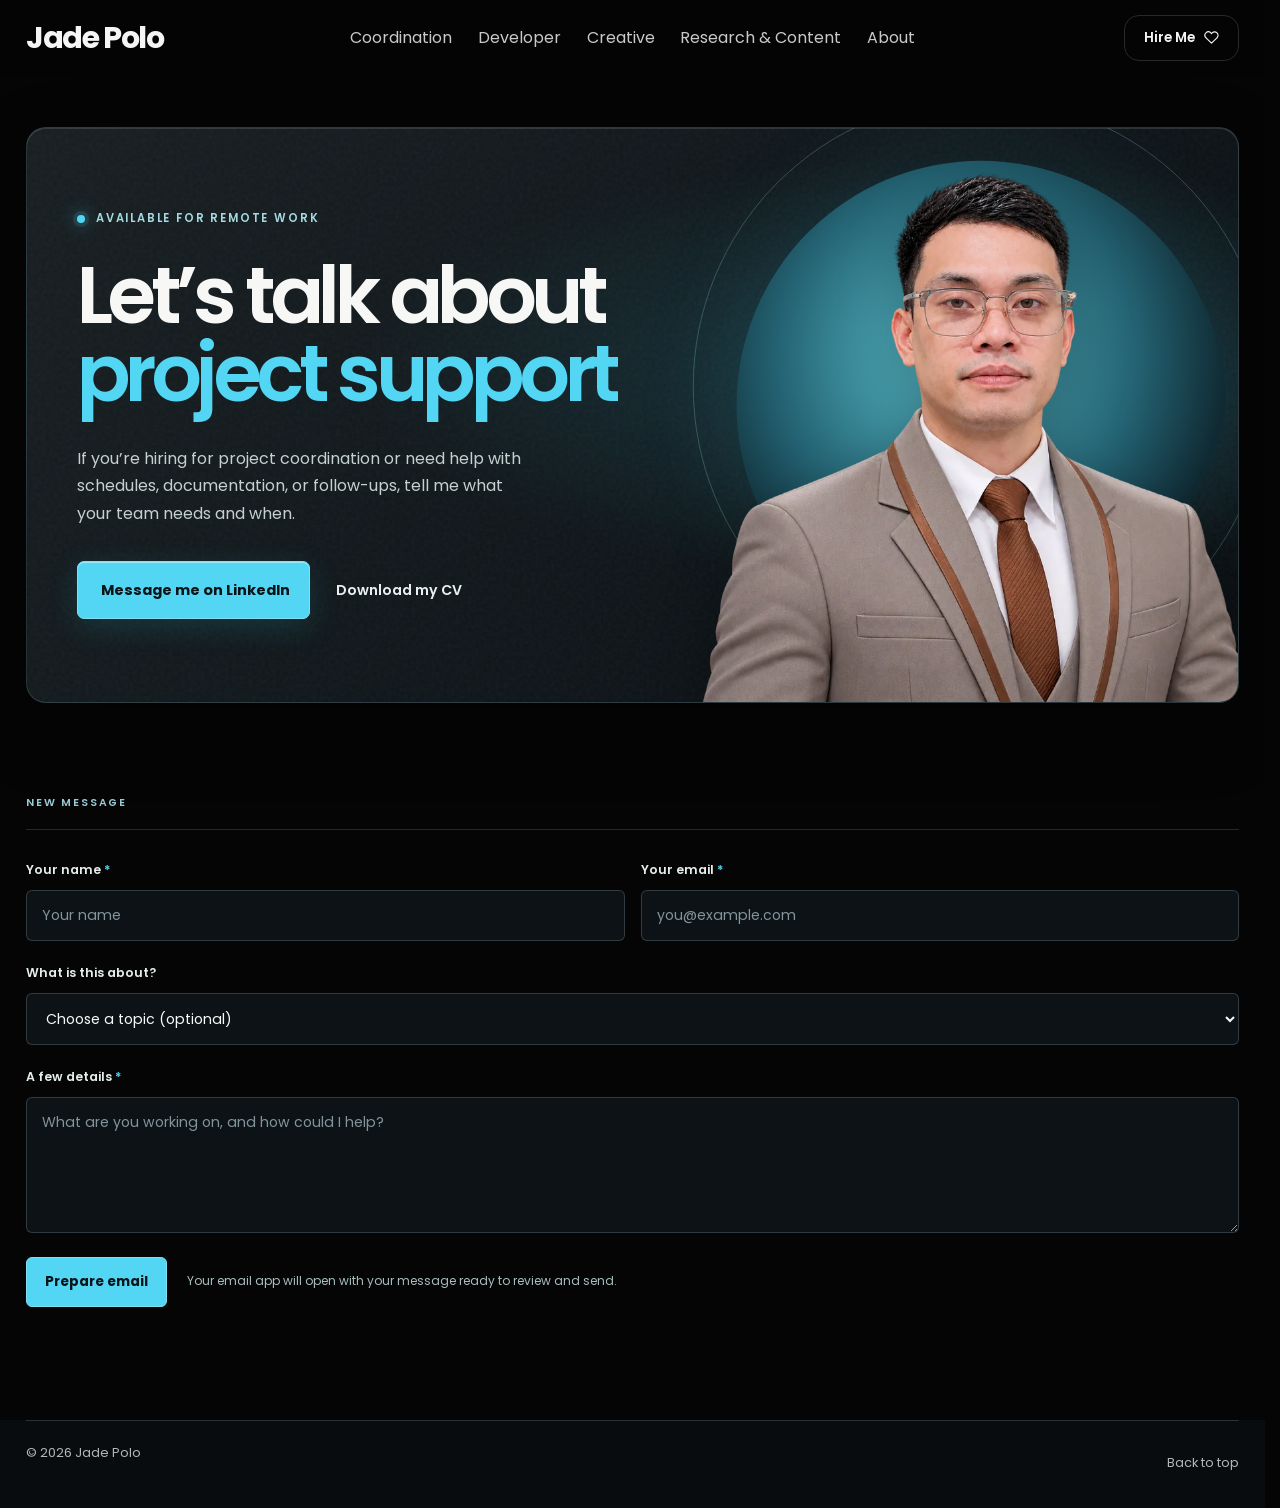
<file: contact/index.html>
<!doctype html>
<html lang="en">
<head>
  <meta charset="utf-8">
  <meta name="viewport" content="width=device-width, initial-scale=1">
  <meta name="description" content="Contact Jade Polo about project coordination, virtual assistance, or remote project support.">
  <title>Contact Jade Polo</title>
  <link rel="icon" type="image/svg+xml" href="/assets/favicon.svg?v=jp">
  <link rel="stylesheet" href="/assets/site.css">
  <link rel="stylesheet" href="/assets/bentos.css">
  <link rel="stylesheet" href="/assets/palette-final.css?v=responsive-20261125">
  <link rel="stylesheet" href="/assets/contact.css">
</head>
<body class="contact-page">
  <a class="skip-link" href="#main">Skip to content</a>
  <header class="site-header"><div class="header-inner">
    <a class="brand" href="/"><span>Jade Polo</span></a>
    <button class="menu-toggle" data-menu-toggle aria-expanded="false" aria-controls="site-nav">Menu</button>
    <nav class="nav" id="site-nav" data-nav aria-label="Main navigation">
      <a href="/virtual-assistance-project-coordination/">Coordination</a>
      <a href="/developer-projects/">Developer</a>
      <a href="/creative-projects/">Creative</a>
      <a href="/research-content/">Research &amp; Content</a>
      <a href="/about/">About</a>
    </nav>
    <a class="nav-hire" href="/contact/" aria-current="page">Hire Me <span class="hire-icon" aria-hidden="true"><svg viewBox="0 0 24 24" fill="none" stroke="currentColor" stroke-width="1.8" stroke-linecap="round" stroke-linejoin="round"><path d="M20.8 4.6a5.5 5.5 0 0 0-7.8 0L12 5.7l-1.1-1.1a5.5 5.5 0 0 0-7.8 7.8l1.4 1.4L12 21l7.5-7.2 1.4-1.4a5.5 5.5 0 0 0-.1-7.8Z"/></svg></span></a>
  </div></header>
  <main id="main"><div class="wrap contact-wrap">
    <section class="contact-stage" aria-labelledby="contact-title">
      <div class="contact-intro">
        <p class="contact-kicker"><span class="contact-signal" aria-hidden="true"></span> Available for remote work</p>
        <h1 id="contact-title">Let’s talk about<br><span>project support</span></h1>
        <p class="contact-lede">If you’re hiring for project coordination or need help with schedules, documentation, or follow-ups, tell me what your team needs and when.</p>
        <div class="contact-actions">
          <a class="contact-action-main" href="https://www.linkedin.com/in/jade-polo-a46833411/" target="_blank" rel="noopener noreferrer">Message me on LinkedIn</a>
          <a class="contact-action-text" href="/assets/Jade_Polo_CV.pdf?v=20261125c" download="Jade_Polo_CV.pdf">Download my CV</a>
        </div>
      </div>
      <div class="contact-visual"><div class="contact-orbit" aria-hidden="true"></div><img src="/assets/Jade%20Polo%20Portrait.webp" alt="Portrait of Jade Polo" width="900" height="822" fetchpriority="high" decoding="async"></div>
    </section>
    <section class="contact-below" aria-label="Email Jade" id="email">
      <form class="contact-form" id="contact-form" data-recipient="jdpreels001@gmail.com" novalidate>
        <div class="contact-form-heading">NEW MESSAGE</div>
        <div class="contact-form-row">
          <div class="contact-field"><label for="contact-name">Your name <span aria-hidden="true">*</span></label><input id="contact-name" name="name" type="text" autocomplete="name" placeholder="Your name" maxlength="80" required></div>
          <div class="contact-field"><label for="contact-email">Your email <span aria-hidden="true">*</span></label><input id="contact-email" name="email" type="email" autocomplete="email" placeholder="you@example.com" maxlength="120" required></div>
        </div>
        <div class="contact-field"><label for="contact-interest">What is this about?</label><select id="contact-interest" name="interest"><option value="">Choose a topic (optional)</option><option value="A role or opportunity">A role or opportunity</option><option value="Project coordination">Project coordination</option><option value="A digital project">A digital project</option><option value="Research or content">Research or content</option><option value="Creative collaboration">Creative collaboration</option><option value="Something else">Something else</option></select></div>
        <div class="contact-field"><label for="contact-message">A few details <span aria-hidden="true">*</span></label><textarea id="contact-message" name="message" rows="5" maxlength="1500" placeholder="What are you working on, and how could I help?" required></textarea></div>
        <div class="contact-form-bottom"><button type="submit" class="contact-submit">Prepare email</button><p>Your email app will open with your message ready to review and send.</p></div>
        <p id="contact-form-status" class="contact-form-status" role="status" aria-live="polite"></p>
      </form>
    </section>
  </div></main>
  <footer class="site-footer contact-footer"><div class="wrap"><div class="footer-bottom"><span>&copy; <span data-year>2026</span> Jade Polo</span><a href="#main">Back to top</a></div></div></footer>
  <script src="/scripts/site.js" defer></script>
  <script src="/scripts/contact-form.js" defer></script>
</body>
</html>
</file>
<file: assets/site.css>
@import url('https://fonts.googleapis.com/css2?family=Oswald:wght@500;600&family=Poppins:wght@400;500;600;700&display=swap');

:root{--linen:#f4f1ea;--paper:#fbfaf7;--ink:#262c2a;--muted:#68716e;--blue:#58738b;--blue-light:#dce4e8;--ochre:#c49a5a;--line:#d8d6cf;--display:'Oswald','Arial Narrow',sans-serif;--serif:'Poppins',Arial,sans-serif;--sans:'Poppins',Arial,sans-serif;--mono:'Poppins',Arial,sans-serif;--max:1160px;--shadow:0 14px 40px rgba(38,44,42,.08)}
*{box-sizing:border-box}html{scroll-behavior:smooth}body{margin:0;background:var(--linen);color:var(--ink);font:16px/1.65 var(--sans);text-rendering:optimizeLegibility}a{color:inherit;text-decoration:none}a:hover{color:var(--blue)}img{max-width:100%;display:block}button,input,textarea,select{font:inherit}.skip-link{position:absolute;left:-999px;top:12px;background:var(--ink);color:white;padding:10px 14px;z-index:20}.skip-link:focus{left:12px}.site-header{position:sticky;top:0;z-index:10;background:rgba(244,241,234,.94);backdrop-filter:blur(12px);border-bottom:1px solid var(--line)}.header-inner{max-width:var(--max);margin:auto;padding:15px 26px;display:flex;align-items:center;justify-content:space-between;gap:24px}.brand{display:flex;align-items:center;gap:11px;font-weight:700;letter-spacing:.08em;font-size:.86rem;white-space:nowrap}.brand-mark{display:grid;place-items:center;width:34px;height:34px;border:1px solid var(--ink);border-radius:50%;font-family:var(--serif);font-size:1.05rem;letter-spacing:0}.nav{display:flex;align-items:center;gap:clamp(12px,2.1vw,28px);font-size:.85rem}.nav a{padding:8px 0}.nav .nav-contact{border-bottom:1px solid var(--ink)}.menu-toggle{display:none;border:1px solid var(--line);background:transparent;padding:8px 10px;color:var(--ink)}main{overflow:hidden}.wrap{max-width:var(--max);margin:auto;padding:0 26px}.eyebrow,.kicker,.project-meta,.micro-label{font:500 .68rem/1.5 var(--mono);letter-spacing:.12em;text-transform:uppercase;color:var(--blue)}.eyebrow{display:flex;align-items:center;gap:10px}.eyebrow:before{content:'';display:block;width:27px;height:1px;background:var(--ochre)}h1,h2,h3,p{margin-top:0}h1,h2,.serif{font-family:var(--serif);font-weight:500;letter-spacing:-.035em;line-height:1.06}h1{font-size:clamp(3.2rem,7vw,6.3rem);max-width:800px;margin:.42em 0 .26em}h2{font-size:clamp(2.25rem,4vw,3.7rem);margin:0 0 .28em}h3{font-size:1.12rem;line-height:1.28;margin-bottom:.45rem}.lede{font-size:clamp(1.04rem,1.55vw,1.25rem);line-height:1.6;max-width:660px;color:#505956}.small-note{color:var(--muted);font-size:.88rem}.section{padding:92px 0}.section-tight{padding:58px 0}.hero{padding:88px 0 82px;position:relative}.hero-grid{display:grid;grid-template-columns:minmax(0,1.2fr) minmax(290px,.8fr);align-items:center;gap:56px}.hero-copy h1{max-width:720px}.hero-copy .lede{margin:0 0 28px}.hero-visual{min-height:390px;position:relative;display:grid;place-items:center}.portrait-slot{width:min(100%,370px);aspect-ratio:4/5;background:linear-gradient(140deg,#dfe4e4,#e5d8bf);position:relative;overflow:hidden;box-shadow:var(--shadow)}.portrait-slot:before,.portrait-slot:after{content:'';position:absolute;border:1px solid rgba(38,44,42,.16);border-radius:50%;width:120%;aspect-ratio:1;left:-38%;bottom:-28%}.portrait-slot:after{width:85%;left:16%;bottom:-6%}.portrait-monogram{position:absolute;inset:0;display:grid;place-items:center;font:600 7rem var(--serif);color:rgba(38,44,42,.24)}.portrait-caption{position:absolute;bottom:18px;left:18px;background:var(--paper);padding:8px 11px;font:500 .61rem var(--mono);letter-spacing:.08em;text-transform:uppercase}.orbit-label{position:absolute;right:-12px;top:24px;background:var(--ink);color:var(--linen);padding:12px 15px;font:500 .65rem var(--mono);letter-spacing:.08em;text-transform:uppercase;transform:rotate(3deg)}.hero-aside{border-left:1px solid var(--line);padding:12px 0 12px 18px;color:var(--muted);font-size:.85rem}.hero-aside strong{color:var(--ink);display:block;font:500 .66rem var(--mono);letter-spacing:.1em;text-transform:uppercase;margin-bottom:8px}.button-row{display:flex;align-items:center;gap:12px;flex-wrap:wrap}.button{display:inline-flex;align-items:center;gap:12px;border:1px solid var(--ink);padding:12px 17px;font-weight:600;font-size:.9rem;transition:.18s ease}.button.primary{background:var(--ink);color:var(--linen)}.button.primary:hover{background:var(--blue);border-color:var(--blue);color:#fff}.button.secondary{background:transparent}.button.secondary:hover{background:var(--paper)}.arrow{font-size:1.15rem;line-height:1}.section-head{display:flex;align-items:end;justify-content:space-between;gap:30px;margin-bottom:32px}.section-head .lede{max-width:440px;margin:0}.rule-top{border-top:1px solid var(--line)}.path-grid{display:grid;grid-template-columns:repeat(2,minmax(0,1fr));gap:16px}.path-card{min-height:260px;display:flex;flex-direction:column;justify-content:space-between;background:var(--paper);border:1px solid var(--line);padding:27px;transition:transform .22s ease,border-color .22s ease;position:relative}.path-card:hover{transform:translateY(-4px);border-color:var(--blue)}.path-card.featured{background:var(--ink);color:var(--linen);border-color:var(--ink)}.path-card.featured .eyebrow{color:#c7d6df}.path-card .path-top{display:flex;justify-content:space-between;align-items:center}.path-number{font:500 .68rem var(--mono);color:var(--ochre)}.path-card h3{font:500 clamp(1.8rem,3.2vw,2.65rem)/1.05 var(--serif);max-width:420px;margin:30px 0 12px}.path-card p{color:var(--muted);max-width:390px;margin:0}.path-card.featured p{color:#c6cbc8}.path-link{display:flex;justify-content:space-between;align-items:center;border-top:1px solid var(--line);margin-top:24px;padding-top:14px;font-size:.85rem;font-weight:600}.featured .path-link{border-color:#57605c}.stripe{background:var(--blue-light);padding:42px 0}.stripe-inner{display:flex;align-items:center;justify-content:space-between;gap:32px}.stripe h2{font-size:clamp(1.8rem,3.2vw,2.75rem);max-width:600px}.stripe p{max-width:430px;margin:0;color:#4e5c62}.proof-grid{display:grid;grid-template-columns:repeat(3,1fr);gap:18px}.proof-card{border-top:1px solid var(--ink);padding:17px 0}.proof-card strong{display:block;font:500 .65rem var(--mono);text-transform:uppercase;letter-spacing:.12em;color:var(--blue);margin-bottom:12px}.proof-card p{margin:0;color:#59615e}.photo-grid{display:grid;grid-template-columns:repeat(2,1fr);gap:16px}.media-card{background:#e3e0d8;position:relative;overflow:hidden;aspect-ratio:1.55}.media-card img{width:100%;height:100%;object-fit:cover;transition:transform .35s ease}.media-card:hover img{transform:scale(1.025)}.media-card .media-caption{position:absolute;left:12px;bottom:12px;background:var(--paper);padding:7px 10px;font:500 .63rem var(--mono);letter-spacing:.08em;text-transform:uppercase}.image-placeholder{min-height:260px;background:linear-gradient(140deg,#e7e2d6,#d8e1e4);display:grid;place-items:center;text-align:center;padding:24px;color:#58635f}.image-placeholder span{max-width:230px;font:500 .68rem/1.6 var(--mono);letter-spacing:.07em;text-transform:uppercase}.content-grid{display:grid;grid-template-columns:minmax(0,1.4fr) minmax(240px,.6fr);gap:64px}.content-grid .lede{max-width:680px}.side-note{border-left:1px solid var(--ochre);padding:6px 0 6px 18px;color:var(--muted);font-size:.9rem}.side-note strong{color:var(--ink);display:block;margin-bottom:8px}.list-clean{list-style:none;margin:24px 0;padding:0}.list-clean li{border-top:1px solid var(--line);padding:13px 0;display:flex;gap:18px}.list-clean li:before{content:'↗';color:var(--ochre)}.tag-row{display:flex;flex-wrap:wrap;gap:8px}.tag{border:1px solid var(--line);border-radius:2px;padding:5px 9px;font:500 .62rem var(--mono);text-transform:uppercase;letter-spacing:.04em;color:#4f5c58}.callout{background:var(--paper);border:1px solid var(--line);padding:25px}.callout.warning{border-left:3px solid var(--ochre)}.sample-badge{display:inline-block;background:#f1e3c9;padding:6px 9px;font:500 .63rem var(--mono);letter-spacing:.08em;text-transform:uppercase;color:#6d5023;margin-bottom:14px}.table-wrap{overflow-x:auto;border:1px solid var(--line);background:var(--paper)}table{width:100%;border-collapse:collapse;min-width:650px;font-size:.86rem}th,td{text-align:left;padding:13px 15px;border-bottom:1px solid var(--line)}th{font:500 .64rem var(--mono);letter-spacing:.08em;text-transform:uppercase;color:var(--blue);background:#f5f4ef}td:last-child{font:500 .66rem var(--mono);text-transform:uppercase;color:var(--blue)}.status-note{margin-top:12px;color:var(--muted);font-size:.8rem}.case-grid{display:grid;grid-template-columns:repeat(2,minmax(0,1fr));gap:18px}.case-card{background:var(--paper);border:1px solid var(--line);display:flex;flex-direction:column}.case-card .media-card{aspect-ratio:1.58}.case-body{padding:22px;display:flex;flex-direction:column;flex:1}.case-body .project-meta{margin-bottom:9px}.case-body h3{font:500 1.75rem/1.05 var(--serif)}.case-body p{color:#59615e;font-size:.92rem}.case-body .button-row{margin-top:auto;padding-top:10px}.crumbs{font:500 .65rem var(--mono);text-transform:uppercase;letter-spacing:.1em;color:var(--muted);padding-top:24px}.crumbs a{color:var(--blue)}.detail-hero{padding:48px 0 58px}.detail-grid{display:grid;grid-template-columns:1fr .9fr;gap:38px;align-items:center}.detail-visual{background:var(--paper);padding:10px;border:1px solid var(--line);box-shadow:var(--shadow)}.detail-visual img{width:100%;height:auto}.detail-visual figcaption{padding:9px 4px 1px;color:var(--muted);font-size:.73rem}.spec-grid{display:grid;grid-template-columns:repeat(2,1fr);gap:0 32px}.spec-grid div{border-top:1px solid var(--line);padding:13px 0}.spec-grid dt{font:500 .63rem var(--mono);letter-spacing:.1em;text-transform:uppercase;color:var(--blue);margin-bottom:5px}.spec-grid dd{margin:0;font-size:.9rem}.creative-card .media-card{aspect-ratio:1.85}.creative-card img{object-fit:cover}.portrait-about{max-width:350px;min-height:420px}.form-grid{display:grid;grid-template-columns:repeat(2,1fr);gap:16px}.form-field{display:flex;flex-direction:column;gap:7px}.form-field.full{grid-column:1/-1}.form-field label{font:500 .66rem var(--mono);letter-spacing:.08em;text-transform:uppercase}.form-field input,.form-field textarea,.form-field select{border:1px solid var(--line);background:var(--paper);padding:12px;color:var(--ink);border-radius:0}.form-field textarea{min-height:130px;resize:vertical}.form-field input:focus,.form-field textarea:focus,.form-field select:focus{outline:2px solid var(--blue);outline-offset:2px}.form-note{background:var(--blue-light);padding:14px;font-size:.82rem;color:#42535c}.form-status{font-size:.9rem;margin-top:12px;color:var(--blue);min-height:1.5em}.site-footer{background:var(--ink);color:var(--linen);padding:50px 0 28px}.footer-main{display:flex;justify-content:space-between;gap:40px;align-items:start;padding-bottom:34px}.footer-main h2{font-size:2rem}.footer-main p{color:#c6cbc8;max-width:370px}.footer-nav{display:flex;flex-wrap:wrap;gap:14px 22px;font-size:.83rem;color:#d6d8d4}.footer-bottom{border-top:1px solid #505755;padding-top:18px;display:flex;justify-content:space-between;gap:20px;font:500 .62rem var(--mono);letter-spacing:.07em;text-transform:uppercase;color:#b9c0bc}.back-top{color:var(--linen)}.cv-note{border:1px dashed #92948c;padding:18px;color:var(--muted);font-size:.9rem}
@media(max-width:850px){.header-inner{padding:12px 20px}.menu-toggle{display:block}.nav{display:none;position:absolute;top:100%;left:0;right:0;padding:10px 20px 18px;background:var(--linen);border-bottom:1px solid var(--line);flex-direction:column;align-items:flex-start;gap:4px}.nav.open{display:flex}.nav a{width:100%;padding:9px 0}.hero{padding:64px 0}.hero-grid{grid-template-columns:1fr .72fr;gap:24px}.hero-visual{min-height:300px}.portrait-slot{width:min(100%,285px)}.orbit-label{right:-3px;top:12px}.section{padding:68px 0}.content-grid{gap:32px}.detail-grid{grid-template-columns:1fr 1fr;gap:24px}}
@media(max-width:620px){body{font-size:15px}.wrap{padding:0 19px}.brand{font-size:.78rem}.hero{padding:45px 0 55px}.hero-grid,.content-grid,.detail-grid{grid-template-columns:1fr}.hero-visual{min-height:350px;grid-row:1}.portrait-slot{width:min(75%,285px)}.hero-aside{max-width:430px}.path-grid,.case-grid,.photo-grid{grid-template-columns:1fr}.path-card{min-height:215px;padding:22px}.path-card h3{margin:20px 0 10px}.section-head,.stripe-inner,.footer-main{align-items:flex-start;flex-direction:column}.stripe{padding:34px 0}.proof-grid{grid-template-columns:1fr}.section{padding:56px 0}.section-tight{padding:40px 0}.detail-hero{padding:34px 0 45px}.detail-visual{order:-1}.spec-grid{grid-template-columns:1fr}.form-grid{grid-template-columns:1fr}.form-field.full{grid-column:auto}.footer-bottom{flex-direction:column}.site-footer{padding:38px 0 22px}}
@media(prefers-reduced-motion:reduce){*,*::before,*::after{scroll-behavior:auto!important;transition:none!important}}

/* Accessibility and shared polish. */
:focus-visible{outline:3px solid var(--blue);outline-offset:5px}
::selection{background:var(--blue-light);color:var(--ink)}
[id]{scroll-margin-top:90px}
.sr-only{position:absolute;width:1px;height:1px;padding:0;margin:-1px;overflow:hidden;clip:rect(0,0,0,0);white-space:nowrap;border:0}
.nav a[aria-current="page"]{color:var(--blue);box-shadow:inset 0 -2px var(--ochre)}
.footer-nav a:hover{color:white;text-decoration:underline}
.content-grid>*,.detail-grid>*,.hero-bento>*{min-width:0}
.callout a{overflow-wrap:anywhere}.detail-visual{margin:0}
.list-clean li:before{content:'\2192'}
.sample-section{background:var(--paper)}
.sample-brief{display:grid;grid-template-columns:1fr 1fr;gap:36px;margin:30px 0;padding:26px 0;border-top:1px solid var(--line);border-bottom:1px solid var(--line)}
.sample-brief p{margin:8px 0 0;max-width:480px}
.tracker-toolbar{display:flex;align-items:center;justify-content:space-between;gap:18px;flex-wrap:wrap;margin:24px 0 14px}
.tracker-toolbar label{font-size:.85rem;margin-right:12px}
.tracker-toolbar select{background:var(--paper);color:var(--ink);border:1px solid var(--line);padding:12px;min-height:44px}
.practice-table{min-width:900px}
.practice-table tbody th{font:500 .88rem/1.5 var(--sans);text-transform:none;letter-spacing:0;background:transparent;color:var(--ink);min-width:180px}
.practice-table td{vertical-align:top}.practice-table td:last-child{font:400 .84rem/1.6 var(--sans);text-transform:none;color:var(--ink);min-width:260px}
.task-id{display:block;font:400 .65rem var(--mono);color:var(--muted);margin-bottom:6px}
.task-status{white-space:nowrap;display:inline-block;background:var(--blue-light);color:#344b5b;padding:5px 8px;font-size:.72rem}
.task-status.blocked{background:#f1e3c9;color:#674516}
.sample-handoff{max-width:760px;margin-top:32px;padding:24px 28px;border-left:3px solid var(--ochre);background:var(--linen)}
.sample-handoff p:last-child{margin-bottom:0}.button:disabled{opacity:.55;cursor:not-allowed}
@media(max-width:700px){.sample-brief{grid-template-columns:1fr;gap:22px}.tracker-toolbar{align-items:flex-start;flex-direction:column}}

/* Homepage direction: oversized editorial identity + a route-focused Bento grid. */
.hero-home{padding:48px 0 76px}
.home-wordmark{position:relative;z-index:2;max-width:none;text-align:center;font:700 clamp(3.35rem,11.2vw,9rem)/.82 var(--sans);letter-spacing:-.085em;white-space:nowrap;margin:8px 0 -2.1rem;color:var(--ink)}
.hero-bento{display:grid;grid-template-columns:minmax(145px,.72fr) minmax(230px,1fr) minmax(300px,1.18fr);gap:15px;align-items:stretch;position:relative}
.home-fact{align-self:end;min-height:245px;padding:23px;background:var(--blue-light);border:1px solid #cbd7dc;display:flex;flex-direction:column;justify-content:flex-end;position:relative}
.home-years{font:500 clamp(3.5rem,6vw,5.5rem)/.9 var(--serif);letter-spacing:-.06em;margin:0 0 14px}
.home-years span{color:var(--ochre);font-size:.68em}
.home-fact-copy{font-size:.89rem;line-height:1.4;max-width:180px;margin:0}
.home-fact-mark{font:500 .58rem var(--mono);letter-spacing:.08em;color:var(--blue);margin-top:22px}
.home-portrait-wrap{position:relative;min-height:390px;display:flex;align-items:center;justify-content:center}
.home-portrait{width:min(100%,360px);aspect-ratio:4/5;min-height:unset;background:linear-gradient(140deg,#dfe4e4,#e5d8bf);box-shadow:var(--shadow)}
.home-intro{align-self:center;background:var(--paper);border:1px solid var(--line);padding:clamp(23px,3vw,38px);box-shadow:var(--shadow)}
.home-title{font:500 .68rem/1.5 var(--mono);letter-spacing:.09em;text-transform:uppercase;color:var(--blue);margin:0 0 13px}
.home-intro h2{font-size:clamp(1.9rem,3.2vw,3rem);margin:0 0 14px}
.home-intro .small-note{font-size:.92rem;margin:0 0 19px}
.path-grid-home{grid-template-columns:minmax(0,1.2fr) minmax(0,.8fr);grid-template-rows:repeat(2,minmax(190px,auto));gap:15px}
.path-grid-home .featured{grid-column:1;grid-row:1/3;min-height:unset}
.path-grid-home a:nth-child(2){grid-column:2;grid-row:1}
.path-grid-home a:nth-child(3){grid-column:2;grid-row:2}
.path-grid-home a:nth-child(4){grid-column:1/-1;min-height:180px}
.path-grid-home .path-card h3{font-size:clamp(1.8rem,3vw,2.7rem)}
.path-grid-home .featured:after{content:'01';position:absolute;right:18px;bottom:8px;font:500 clamp(5rem,10vw,9rem)/.9 var(--serif);color:rgba(244,241,234,.08);pointer-events:none}
.path-grid-home .featured>*{position:relative;z-index:1}
@media(max-width:850px){.hero-home{padding:42px 0 62px}.hero-bento{grid-template-columns:minmax(110px,.72fr) minmax(180px,1fr) minmax(250px,1.25fr);gap:10px}.home-portrait-wrap{min-height:320px}.home-portrait{width:min(100%,260px)}.home-fact{min-height:205px;padding:16px}.home-intro{padding:21px}.home-intro h2{font-size:2rem}.path-grid-home{grid-template-rows:repeat(2,minmax(170px,auto))}}
@media(max-width:620px){.hero-home{padding:32px 0 48px}.home-wordmark{font-size:clamp(3rem,14.5vw,5rem);margin-bottom:-1.3rem}.hero-bento{grid-template-columns:1fr;gap:12px}.home-portrait-wrap{grid-row:1;min-height:300px}.home-portrait{width:min(78%,300px)}.home-fact{grid-row:2;min-height:160px}.home-intro{grid-row:3}.path-grid-home{grid-template-columns:1fr;grid-template-rows:auto}.path-grid-home .featured,.path-grid-home a:nth-child(2),.path-grid-home a:nth-child(3),.path-grid-home a:nth-child(4){grid-column:auto;grid-row:auto;min-height:215px}.path-grid-home .featured{min-height:280px}}
@media(max-width:620px){.home-wordmark{margin-bottom:20px}.home-intro{grid-row:1}.home-portrait-wrap{grid-row:2}.home-fact{grid-row:3}}
</file>
<file: assets/bentos.css>
/* Bentos-inspired portfolio; shared styles remain in site.css. */
:root{--linen:#dcebea;--paper:#f5f7f3;--ink:#112d32;--muted:#112d32;--blue:#112d32;--blue-light:#cce3e1;--ochre:#88bdbc;--line:#88bdbc59;--sans:'Poppins',Arial,sans-serif;--serif:var(--sans);--mono:var(--sans);--accent:#112d32;--surface-raised:#cce3e1;--max:1200px;--shadow:none;--ease:cubic-bezier(.2,.7,.2,1)}
html{scrollbar-gutter:stable;scrollbar-color:#88bdbc var(--linen)}body{background:var(--linen);color:var(--ink);font:400 15px/1.85 var(--sans);-webkit-font-smoothing:antialiased}
h1,h2,h3{font-family:var(--sans);font-weight:500;letter-spacing:-.035em;line-height:1.25;text-wrap:balance}h1{font-size:clamp(2.4rem,4.6vw,4rem)}h2{font-size:clamp(1.85rem,3.3vw,2.8rem)}h3{font-size:1.25rem}p{color:var(--muted)}a:hover{color:var(--accent)}.accent{color:var(--accent)}
.site-header{background:rgba(220,235,234,.95);border-bottom:0;backdrop-filter:blur(16px);transition:box-shadow .2s}.site-header.is-scrolled{box-shadow:0 1px var(--line)}.header-inner{padding:25px 26px;gap:26px}.brand{font-size:1.45rem;font-weight:700;letter-spacing:-.055em;color:var(--ink)}.nav{gap:24px;font-size:.8rem}.nav a{min-height:44px;display:flex;align-items:center;position:relative}.nav a[aria-current=page]{box-shadow:none;color:var(--accent)}.nav .nav-contact{border:1px solid var(--line);padding:9px 18px;border-radius:12px}.nav .nav-contact:hover{background:var(--surface-raised);border-color:var(--accent)}.menu-toggle{border-radius:8px;min-height:44px;cursor:pointer}
.panel{background:var(--paper);border:1px solid #88bdbc1f;border-radius:22px;padding:36px}.bento-home{padding-top:16px}.bento-introduction{display:grid;grid-template-columns:minmax(260px,.85fr) minmax(0,1.75fr);gap:24px;align-items:stretch}.profile-panel{text-align:center;display:flex;flex-direction:column;align-items:center;padding:36px 26px}.profile-portrait{width:min(100%,265px);aspect-ratio:1/1.1;position:relative;display:grid;place-items:center;isolation:isolate;margin-bottom:20px;overflow:hidden;border-radius:18px;background:#dcebea}.profile-portrait:before{content:'';position:absolute;width:87%;aspect-ratio:1;border-radius:50%;background:var(--accent);z-index:-1}.profile-portrait:after{content:'';position:absolute;width:110%;height:80px;border:2px solid #112d3280;border-radius:50%;transform:rotate(-25deg)}.profile-portrait>span{font:600 5.5rem/1 var(--sans);letter-spacing:-.08em;color:#112d32;z-index:1}.profile-portrait small{position:absolute;bottom:11px;font-size:.65rem;color:var(--muted);z-index:2;background:#dcebea;padding:4px 9px;border-radius:5px}.profile-panel h2{font-size:2rem;margin:5px 0 8px}.profile-panel>p{font-size:.9rem;line-height:1.7;margin-bottom:23px}.profile-links{display:flex;gap:10px;margin-top:auto}.profile-links a{border:1px solid var(--line);border-radius:9px;min-height:44px;padding:8px 13px;font-size:.75rem;display:flex;align-items:center;gap:12px}.profile-links a:hover{background:var(--surface-raised)}
.intro-stack{display:grid;grid-template-rows:1fr auto;gap:24px}.intro-panel{padding:36px 40px}.hello{margin-bottom:18px;font-size:.9rem}.intro-panel h1{font-size:clamp(2.1rem,3.5vw,3.05rem);line-height:1.3;letter-spacing:-.045em;margin:0 0 22px;max-width:720px}.intro-panel h1 span{color:var(--accent)}.intro-summary{font-size:.92rem;max-width:610px;line-height:1.85;margin-bottom:20px}.opportunity-note{font-size:.76rem;display:flex;gap:10px;align-items:center;line-height:1.6;margin:0 0 25px}.opportunity-note>span{width:7px;height:7px;border-radius:50%;background:#88bdbc;flex-shrink:0}.experience-panel{display:grid;grid-template-columns:115px 1fr;align-items:center;gap:27px;padding:28px 36px}.experience-number{font-size:3.2rem;line-height:1.1;font-weight:500;letter-spacing:-.05em;color:var(--ink)}.experience-number>span{color:var(--accent);font-size:2rem}.experience-number small{display:block;color:var(--muted);font-size:.65rem;line-height:1.5;letter-spacing:0;margin-top:9px}.experience-panel h2{font-size:1.1rem;letter-spacing:-.02em;margin:0 0 7px}.experience-panel p{font-size:.77rem;line-height:1.8;margin:0}
.button{min-height:46px;padding:11px 18px;border-radius:10px;font-size:.8rem;font-weight:500;cursor:pointer;transition:background .2s,border-color .2s,transform .2s}.button.primary{background:var(--accent);color:#dcebea;border-color:var(--accent)}.button.primary:hover{background:#88bdbc;border-color:#88bdbc;color:#dcebea}.button.secondary{background:transparent;border-color:var(--line);color:var(--ink)}.button.secondary:hover{background:var(--surface-raised);border-color:#88bdbc}.button:active{transform:translateY(1px)}.button span{transition:translate .25s}.button:hover span{translate:2px -2px}
.work-paths{margin-top:24px;padding:40px}.section-head{align-items:center;margin-bottom:30px}.section-head>p{font-size:.85rem;max-width:340px;margin:0}.eyebrow,.micro-label,.project-meta{font:500 .65rem/1.7 var(--sans);letter-spacing:.065em;color:var(--blue)}.eyebrow:before{display:none}.work-paths h2{font-size:2.2rem}.bento-paths{display:grid;grid-template-columns:1fr 1fr;gap:18px}.bento-path{position:relative;display:flex;flex-direction:column;min-height:300px;border:1px solid var(--line);border-radius:16px;padding:30px;background:#dcebea;transition:background .25s,border-color .25s,translate .3s var(--ease)}.bento-path.lead{background:#cce3e1;border-color:#88bdbc}.bento-path h3{font-size:1.7rem;line-height:1.3;letter-spacing:-.035em;margin:17px 0 16px;color:var(--ink)}.bento-path>p:not(.eyebrow){font-size:.85rem;max-width:370px}.bento-path .eyebrow{padding-right:42px;margin-bottom:0}.path-icon{position:absolute;right:24px;top:23px;display:grid;place-items:center;width:34px;height:34px;border:1px solid #88bdbc;border-radius:50%;color:var(--ink);transition:background .25s,color .25s,rotate .3s}.path-bottom{display:flex;justify-content:space-between;gap:15px;margin-top:auto;padding-top:18px;font-size:.72rem;color:var(--accent)}.bento-path:hover,.bento-path:focus-visible{background:#cce3e1;border-color:#88bdbc;translate:0 -3px}.bento-path:hover .path-icon,.bento-path:focus-visible .path-icon{background:var(--accent);border-color:var(--accent);color:#dcebea;rotate:45deg}.about-strip{margin-top:24px;display:grid;grid-template-columns:1.1fr 1fr;gap:50px;align-items:center}.about-strip h2{font-size:1.8rem}.about-strip p:not(.eyebrow){font-size:.86rem}
.hero,.page-hero{padding:45px 0 52px}.page-hero h1{font-size:clamp(2.4rem,4.5vw,3.7rem);line-height:1.2}.lede,.page-hero .lede{color:var(--muted);font-size:1rem;line-height:1.85}.side-note{color:var(--muted);border-left-color:var(--accent)}.side-note strong{color:var(--ink)}.section{padding:55px 0}.section-tight{padding:36px 0}.rule-top{border-color:var(--line)}.case-grid{gap:24px}.case-card{background:var(--paper);border:1px solid var(--line);border-radius:18px;overflow:hidden;transition:border-color .25s}.case-card:hover,.case-card:focus-within{border-color:#88bdbc}.case-body{padding:27px}.case-body h3{font:500 1.65rem/1.3 var(--sans);letter-spacing:-.035em}.case-body p{color:var(--muted);font-size:.87rem}.case-body .button-row{padding-top:18px}.case-card .media-card{background:#dcebea}.media-caption{background:#f5f7f3ee!important;color:var(--ink);border-radius:5px;font-family:var(--sans)!important;font-size:.6rem!important}.tag{background:#dcebea;color:#112d32;border:0;font:400 .65rem/1.6 var(--sans);text-transform:none;letter-spacing:0;border-radius:5px}.project-outline{padding:30px;background:var(--blue-light);min-height:235px}.project-outline ol{list-style:none;padding:0;margin:20px 0;counter-reset:steps}.project-outline li{padding:8px 0;border-bottom:1px solid #88bdbc59;counter-increment:steps}.project-outline li:before{content:counter(steps,decimal-leading-zero);font-size:.65rem;color:var(--blue);margin-right:16px}.outline-note{color:var(--muted);font-size:.7rem}.image-placeholder{background:var(--blue-light);color:var(--muted);border-radius:16px}
.callout{background:var(--paper);border-color:var(--line);border-radius:16px}.callout.warning{border-left-color:var(--accent);background:#dcebea}.proof-card{border-top-color:var(--line)}.proof-card p{color:var(--muted)}.proof-card strong{color:var(--blue);font-family:var(--sans);font-size:.65rem}.stripe{background:var(--paper)}.stripe p{color:var(--muted)}.detail-visual{background:var(--paper);border-color:var(--line);border-radius:16px;margin:0;overflow:hidden}.detail-visual img{aspect-ratio:16/10;object-fit:contain}.detail-visual figcaption{color:var(--muted)}.detail-grid>*{min-width:0}.portrait-slot{background:var(--blue-light);border-radius:16px}.portrait-monogram{color:#112d3255}.portrait-caption{background:var(--paper);color:var(--muted);font-family:var(--sans);font-size:.6rem}.crumbs{font-family:var(--sans);font-size:.65rem}.crumbs a{color:var(--blue)}
.sample-section{background:var(--paper)}.sample-brief{display:grid;grid-template-columns:1fr 1fr;gap:30px;margin:28px 0}.sample-brief p{font-size:.88rem;margin-top:8px}.tracker-toolbar{display:flex;justify-content:space-between;align-items:center;gap:18px;flex-wrap:wrap;margin:22px 0}.tracker-toolbar label{margin-right:12px;font-size:.85rem}.tracker-toolbar select{padding:12px;border:1px solid var(--line);border-radius:8px;background:var(--paper);color:var(--ink)}.table-wrap{background:var(--paper);border-radius:12px}.practice-table{min-width:900px}.practice-table tbody th{font:500 .84rem/1.6 var(--sans);letter-spacing:0;text-transform:none;background:transparent;color:var(--ink);min-width:175px}.practice-table td{vertical-align:top}.practice-table td:last-child{font:400 .82rem/1.7 var(--sans);text-transform:none;color:var(--muted);min-width:260px}th{background:#dcebea;color:var(--blue)}.task-id{display:block;font-size:.6rem;color:var(--muted)}.task-status{display:inline-block;white-space:nowrap;font-size:.68rem;background:#cce3e1;padding:4px 8px;border-radius:4px;color:#112d32}.task-status.blocked{background:#112d32;color:#dcebea}.sample-badge{background:#112d32;color:#dcebea;border-radius:4px;font-size:.63rem;font-family:var(--sans)}.sample-handoff{border-left:3px solid var(--accent);background:#dcebea;padding:25px;margin-top:28px;max-width:760px}.sample-handoff p:last-child{margin-bottom:0}.form-field input,.form-field textarea,.form-field select{border-color:var(--line);border-radius:9px;background:#dcebea;color:var(--ink);color-scheme:light}.form-field label{font-family:var(--sans);font-size:.7rem;letter-spacing:.02em}.form-note{background:var(--blue-light);color:#112d32;border-radius:8px}.form-status{color:var(--accent)}.cv-note{border-color:var(--line);border-radius:12px}.small-note{color:var(--muted)}
.site-footer{background:var(--linen);padding:24px 0 25px}.closing-panel{text-align:center;padding:55px 30px}.closing-panel .eyebrow{justify-content:center}.closing-panel h2{font-size:clamp(2.4rem,4.5vw,4rem);margin:12px 0 22px}.closing-panel>p:not(.eyebrow){max-width:620px;margin:0 auto 25px;font-size:.9rem}.footer-main{padding:32px 0 24px;margin:0;align-items:center}.footer-nav{font-size:.7rem;gap:15px;color:var(--muted)}.footer-nav a{padding:8px 0}.footer-bottom{border-color:var(--line);font:400 .67rem/1.6 var(--sans);letter-spacing:0;text-transform:none;color:var(--muted)}
:focus-visible{outline:2px solid var(--accent);outline-offset:5px}[id]{scroll-margin-top:100px}.sr-only{position:absolute;width:1px;height:1px;padding:0;margin:-1px;overflow:hidden;clip:rect(0,0,0,0);white-space:nowrap;border:0}::selection{background:var(--accent);color:#dcebea}.skip-link{background:var(--accent);color:#dcebea}.list-clean li:before{color:var(--accent)}.button:disabled{opacity:.5;cursor:not-allowed}
@media(max-width:1000px){.intro-panel{padding:30px}.bento-introduction{grid-template-columns:minmax(240px,.8fr) minmax(0,1.4fr)}.intro-panel h1{font-size:2.3rem}.experience-panel{padding:25px;gap:20px}.nav{gap:16px}.profile-panel{padding:30px 22px}.work-paths{padding:30px}}
@media(max-width:850px){.header-inner{padding:15px 20px}.nav{background:var(--paper);border-color:var(--line);padding:16px 20px;gap:4px}.nav a{width:100%}.nav .nav-contact{width:auto;margin-top:6px}.bento-introduction{grid-template-columns:1fr}.profile-panel{display:grid;grid-template-columns:150px 1fr;column-gap:25px;text-align:left;padding:24px}.profile-portrait{grid-row:1/4;width:150px;margin:0}.profile-panel h2{margin:0;font-size:1.8rem}.profile-panel>p{margin:4px 0 12px}.profile-links{margin:0}.intro-stack{gap:18px}.intro-panel h1{font-size:2.6rem;max-width:700px}.experience-panel{grid-template-columns:110px 1fr}.about-strip{gap:25px}.section{padding:45px 0}}
@media(max-width:620px){.wrap{padding-left:18px;padding-right:18px}.brand{font-size:1.25rem}.bento-home{padding-top:10px}.bento-introduction{gap:16px}.panel{border-radius:16px}.profile-panel{grid-template-columns:105px 1fr;gap:3px 18px;padding:20px}.profile-portrait{width:105px;aspect-ratio:1/1.4}.profile-portrait>span{font-size:2.8rem}.profile-portrait small{font-size:.48rem;bottom:3px;padding:2px 4px}.profile-panel h2{font-size:1.45rem}.profile-panel>p{font-size:.73rem;margin:4px 0 10px}.profile-links{gap:8px;flex-wrap:wrap}.profile-links a{font-size:.65rem;padding:6px 9px;min-height:38px;gap:6px}.intro-panel{padding:26px 23px}.intro-panel h1{font-size:2rem;line-height:1.35}.hello{font-size:.8rem}.intro-summary{font-size:.82rem}.opportunity-note{font-size:.69rem}.experience-panel{padding:24px;grid-template-columns:85px 1fr;gap:18px}.experience-number{font-size:2.7rem}.experience-number small{font-size:.6rem}.experience-panel h2{font-size:.92rem}.experience-panel p{font-size:.7rem}.work-paths{padding:26px 20px;margin-top:16px}.work-paths h2{font-size:1.8rem}.section-head{gap:15px}.section-head>p{font-size:.8rem}.bento-paths{grid-template-columns:1fr;gap:14px}.bento-path{padding:24px;min-height:280px}.bento-path h3{font-size:1.55rem}.about-strip{grid-template-columns:1fr;padding:26px 23px;gap:10px;margin-top:16px}.about-strip h2{font-size:1.6rem}.page-hero h1{font-size:2.4rem;overflow-wrap:anywhere}.case-body{padding:24px}.sample-brief{grid-template-columns:1fr;gap:12px}.tracker-toolbar{align-items:flex-start;flex-direction:column}.footer-main{align-items:flex-start}.footer-nav{gap:8px 16px}.closing-panel{padding:38px 22px}.closing-panel h2{font-size:2.3rem}.closing-panel>p:not(.eyebrow){font-size:.82rem}.hero{padding:35px 0}.section{padding:38px 0}}
@media(prefers-reduced-motion:reduce){*,*::before,*::after{animation:none!important;transition:none!important;scroll-behavior:auto!important}.bento-path:hover,.bento-path:focus-visible{translate:none}.path-icon{rotate:none!important}}
@media(forced-colors:active){.panel,.button,.bento-path,.case-card{border:1px solid CanvasText}html{scrollbar-color:auto}}

/* Prometheus palette variation */
:root{--linen:#fbe9d0;--paper:#fff5e8;--ink:#244855;--muted:#624f49;--blue:#244855;--blue-light:#90aead;--ochre:#874f41;--line:#90aead80;--accent:#e64833;--surface-raised:#90aead}
body{background:#fbe9d0;color:#244855}.site-header{background:rgba(251,233,208,.96)}.site-header.is-scrolled{box-shadow:0 1px #90aead80}.panel{background:#fff5e8;border-color:#90aead40;box-shadow:0 8px 28px #24485508}.profile-portrait{background:#90aead}.profile-portrait:before{background:#244855}.profile-portrait:after{border-color:#fbe9d0}.profile-portrait>span{color:#fbe9d0}.profile-portrait small{background:#244855;color:#fbe9d0}.intro-panel h1 span{color:#e64833;text-decoration-color:#874f41}.button.primary{background:#e64833;border-color:#e64833;color:#fff5e8}.button.primary:hover{background:#874f41;border-color:#874f41;color:#fff5e8}.button.secondary:hover{background:#90aead;border-color:#244855;color:#244855}.bento-path{background:#f4eee5}.bento-path.lead{background:#244855;border-color:#244855}.bento-path.lead .eyebrow,.bento-path.lead p,.bento-path.lead .path-bottom{color:#fbe9d0}.bento-path:hover,.bento-path:focus-visible{background:#90aead;border-color:#244855}.bento-path:hover .path-icon,.bento-path:focus-visible .path-icon{background:#244855;color:#fbe9d0;border-color:#244855}.path-bottom{color:#874f41}.experience-number>span,.accent{color:#e64833}.task-status{background:#90aead;color:#244855}.task-status.blocked,.sample-badge{background:#874f41;color:#fff5e8}.media-caption{background:#fff5e8ee!important;color:#244855}.callout.warning{background:#f4eee5;border-left-color:#e64833}.tag{background:#90aead;color:#244855}.form-field input,.form-field textarea,.form-field select{background:#fff5e8;color:#244855;color-scheme:light}.form-note{background:#90aead;color:#244855}.form-status{color:#874f41}.site-footer .footer-bottom,.footer-nav{color:#624f49}.nav a[aria-current=page]{color:#244855;text-decoration-color:#e64833}.nav .nav-contact:hover{background:#90aead;border-color:#244855}.skip-link,::selection{background:#244855;color:#fbe9d0}.portrait-monogram{color:#24485555}html{scrollbar-color:#874f41 #fbe9d0}

/* Supplied five-color palette: teal actions, pale readable text. */
.profile-portrait:before{background:#cce3e1}.profile-portrait:after{border-color:#88bdbc}.intro-panel h1 span{color:#112d32;text-decoration:underline;text-decoration-color:#88bdbc;text-decoration-thickness:2px;text-underline-offset:7px}.button.primary{background:#cce3e1;border-color:#88bdbc;color:#112d32}.button.primary:hover{background:#112d32;border-color:#112d32;color:#dcebea}.bento-path.lead .eyebrow,.bento-path.lead p,.bento-path.lead .path-bottom{color:#112d32}.sample-badge,.task-status.blocked{color:#dcebea}.experience-number>span,.accent{color:#88bdbc}.nav a[aria-current=page]{text-decoration:underline;text-decoration-color:#88bdbc;text-underline-offset:8px}.portrait-monogram{color:#112d3255}

/* Prometheus reference: give each of the five palette colors a clear surface role. */
:root{--linen:#fbe9d0;--paper:#fff5e8;--ink:#244855;--muted:#4b5351;--blue:#244855;--blue-light:#90aead;--ochre:#874f41;--line:#90aead;--accent:#e64833;--surface-raised:#90aead}
html{background:#fbe9d0;scrollbar-color:#874f41 #fbe9d0}body{background:#fbe9d0;color:#244855}
.site-header{background:rgba(251,233,208,.96)}
.brand,.nav,.nav a{color:#244855}.nav a[aria-current=page]{color:#874f41;text-decoration:underline;text-decoration-color:#e64833;text-underline-offset:8px}.nav .nav-contact{border-color:#90aead}.nav .nav-contact:hover{background:#90aead;color:#244855}
.panel{background:#fff5e8;border-color:#90aead;box-shadow:0 7px 24px #2448550c}
.profile-panel{background:#90aead}.profile-portrait{background:#244855}.profile-portrait:before{background:#e64833}.profile-portrait:after{border-color:#fbe9d0}.profile-portrait>span{color:#fbe9d0}.profile-portrait small{background:#244855;color:#fbe9d0}.profile-panel h2,.profile-panel>p{color:#244855}.profile-links a{border-color:#244855;color:#244855}.profile-links a:hover{background:#cce3e1}
.intro-panel{background:#244855}.intro-panel .hello,.intro-panel .intro-summary{color:#fbe9d0}.intro-panel h1{color:#fff5e8}.intro-panel h1 span{color:#90aead;text-decoration:underline;text-decoration-color:#e64833;text-decoration-thickness:2px;text-underline-offset:7px}.opportunity-note{color:#fbe9d0}.opportunity-note>span{background:#e64833}
.experience-panel{background:#cce3e1}.experience-panel h2{color:#244855}.experience-panel p{color:#4b5351}.experience-number{color:#244855}.experience-number>span{color:#874f41}
.button.primary{background:#e64833;color:#fff5e8;border-color:#e64833}.button.primary:hover{background:#874f41;border-color:#874f41;color:#fff5e8}.button.secondary{color:#244855;border-color:#90aead}.button.secondary:hover{background:#cce3e1;border-color:#244855;color:#244855}
.work-paths{background:#cce3e1}.work-paths .section-head h2,.work-paths .section-head>p{color:#244855}.bento-path{background:#fff5e8;border-color:#90aead}.bento-path.lead{background:#244855;border-color:#244855}.bento-path.lead .eyebrow,.bento-path.lead h3,.bento-path.lead p,.bento-path.lead .path-bottom{color:#fff5e8}.bento-path h3{color:#244855}.bento-path .eyebrow{color:#874f41}.path-bottom{color:#874f41}.path-icon{border-color:#90aead;color:#244855}.bento-path:hover,.bento-path:focus-visible{background:#90aead;border-color:#244855}.bento-path.lead:hover,.bento-path.lead:focus-visible{background:#2e5c68}.bento-path:hover .path-icon,.bento-path:focus-visible .path-icon{background:#e64833;border-color:#e64833;color:#fff5e8}
.about-strip{background:#90aead}.about-strip .eyebrow,.about-strip h2,.about-strip p{color:#244855}.about-strip .button.secondary{color:#244855;border-color:#244855}.about-strip .button.secondary:hover{background:#cce3e1}
.closing-panel{background:#244855}.closing-panel .eyebrow{color:#90aead}.closing-panel h2{color:#fff5e8}.closing-panel>p:not(.eyebrow){color:#fbe9d0}.site-footer{background:#fbe9d0}.footer-main .brand,.footer-nav,.footer-bottom{color:#244855}.footer-nav a:hover,.footer-bottom a:hover{color:#874f41}
.case-card,.callout,.detail-visual,.table-wrap{background:#fff5e8;border-color:#90aead}.case-body h3{color:#244855}.case-body p{color:#4b5351}.project-outline{background:#90aead}.project-outline li{border-color:#24485540;color:#244855}.project-outline li:before,.outline-note{color:#244855}.sample-section,.stripe{background:#cce3e1}.sample-handoff{background:#fff5e8;border-left-color:#e64833}.task-status{background:#90aead;color:#244855}.task-status.blocked,.sample-badge{background:#874f41;color:#fff5e8}.tag{background:#90aead;color:#244855}.form-field input,.form-field textarea,.form-field select{background:#fff5e8;color:#244855;color-scheme:light}.form-note{background:#cce3e1;color:#244855}.form-status{color:#874f41}.portrait-slot{background:#90aead}.portrait-monogram{color:#24485560}.portrait-caption{background:#fff5e8;color:#244855}
:focus-visible{outline-color:#e64833}::selection,.skip-link{background:#244855;color:#fbe9d0}.back-top{color:#244855}
.intro-panel h1 span{color:#fbe9d0;text-decoration-color:#e64833}.button.primary{background:#e64833!important;border-color:#e64833!important;color:#fff5e8!important}.button.primary:hover{background:#874f41!important;border-color:#874f41!important}.button.secondary{color:#244855}.opportunity-note>span{background:#e64833}.bento-path.lead{background:#244855}.profile-panel .profile-portrait>span{color:#fbe9d0}
:root{--muted:#4f4a41;--blue:#254e58;--blue-light:#cce3e1;--ochre:#6e6658;--line:#88bdbc80;--accent:#254e58;--surface-raised:#dcebea}
html{scrollbar-color:#254e58 #dcebea}.panel{border-color:#88bdbc38;box-shadow:0 8px 28px #112d3205}.profile-portrait{background:#dcebea}.profile-portrait:before{background:#88bdbc}.profile-portrait:after{border-color:#f5f7f3}.profile-portrait>span{color:#254e58}.profile-portrait small{background:#dcebea;color:#254e58}.intro-panel h1 span{color:#254e58;text-decoration-color:#88bdbc}.opportunity-note>span{background:#254e58}.button.primary{background:#254e58;border-color:#254e58;color:#f5f7f3}.button.primary:hover{background:#112d32;border-color:#112d32;color:#f5f7f3}.button.secondary:hover{background:#cce3e1;border-color:#254e58}.bento-path{background:#edf4f1}.bento-path.lead{background:#88bdbc;border-color:#88bdbc}.bento-path.lead .eyebrow,.bento-path.lead p,.bento-path.lead .path-bottom{color:#112d32}.bento-path:hover,.bento-path:focus-visible{background:#cce3e1;border-color:#254e58}.bento-path:hover .path-icon,.bento-path:focus-visible .path-icon{background:#254e58;color:#f5f7f3;border-color:#254e58}.path-bottom{color:#254e58}.experience-number>span,.accent{color:#254e58}.sample-badge,.task-status.blocked{background:#6e6658;color:#f5f7f3}.task-status{background:#cce3e1;color:#254e58}.media-caption{background:#f5f7f3ee!important;color:#112d32}.callout.warning{background:#eeeae3;border-left-color:#6e6658}.tag{background:#dcebea;color:#254e58}.form-field input,.form-field textarea,.form-field select{background:#f5f7f3;color:#112d32}.form-note{color:#254e58}.form-status{color:#254e58}.site-footer .footer-bottom,.footer-nav{color:#4f4a41}.nav a[aria-current=page]{color:#254e58;text-decoration-color:#254e58}.skip-link,::selection{background:#254e58;color:#f5f7f3}.portrait-monogram{color:#254e5855}
</file>
<file: assets/palette-final.css>
/* Bentos-inspired dark palette: near-black canvas, charcoal panels, coral actions. */
:root{
  --linen:#050505;
  --paper:#111111;
  --ink:#F5F5F5;
  --muted:#A5A5A5;
  --blue:#52D6F4;
  --blue-light:#1B1B1B;
  --ochre:#52D6F4;
  --line:#2A2A2A;
  --accent:#52D6F4;
  --surface-raised:#1B1B1B;
  --shadow:0 18px 45px rgba(0,0,0,.28);
}

html{background:#050505!important;color:#F5F5F5!important;scrollbar-color:#3A3A3A #050505!important}
body{background:#050505!important;color:#F5F5F5!important}
.site-header,.site-header.is-scrolled{background:rgba(5,5,5,.96)!important;border-color:#242424!important}
.brand,.nav a,.footer-nav,.footer-bottom,.back-top{color:#F5F5F5!important}
.nav a[aria-current=page]{color:#F5F5F5!important;text-decoration-color:#52D6F4!important}
.nav .nav-contact{color:#F5F5F5!important;border-color:#333!important;background:transparent!important}
.nav .nav-contact:hover{background:#1A1A1A!important;border-color:#52D6F4!important}

p,.lede,.small-note,.side-note,.case-body p,.proof-card p{color:#B5B5B5}
.panel,.case-card,.callout,.detail-visual,.table-wrap{background:#111!important;border-color:#292929!important;color:#F5F5F5!important;box-shadow:0 12px 34px rgba(0,0,0,.2)!important}
.profile-panel{background:#111!important}
.profile-panel h2,.profile-panel>p,.profile-links a{color:#F5F5F5!important}
.profile-portrait{background:#171717!important}
.profile-portrait:before{background:#52D6F4!important}
.profile-portrait:after{border-color:#F5F5F533!important}
.profile-portrait>span,.portrait-monogram{color:#F5F5F5!important}
.profile-portrait small{background:#111!important;color:#F5F5F5!important}
.profile-portrait.has-photo{background:transparent!important;padding:0!important}
.profile-portrait.has-photo:before,.profile-portrait.has-photo:after{content:none!important;display:none!important}
.profile-portrait.has-photo img{position:absolute;inset:0;width:100%;height:100%;object-fit:cover;object-position:center top;border-radius:inherit;z-index:1}
.portrait-slot.has-photo{background:#111!important;overflow:hidden}
.portrait-slot.has-photo:before,.portrait-slot.has-photo:after{content:none!important;display:none!important}
.portrait-slot.has-photo img{position:absolute;inset:0;width:100%;height:100%;object-fit:cover;object-position:center top}

.intro-panel{background:#111!important}
.intro-panel .hello,.intro-panel .intro-summary,.intro-panel .opportunity-note{color:#D0D0D0!important}
.intro-panel h1{color:#F5F5F5!important}
.intro-panel h1 span{color:#F5F5F5!important;text-decoration:underline!important;text-decoration-color:#52D6F4!important;text-decoration-thickness:3px!important;text-underline-offset:7px!important}
.opportunity-note>span{background:#49E54F!important;box-shadow:0 0 0 4px #49E54F1C}
.experience-panel{background:#171717!important;border-color:#292929!important}
.experience-panel h2,.experience-panel p,.experience-number{color:#F5F5F5!important}
.experience-number>span,.accent{color:#52D6F4!important}

.button.primary{background:#52D6F4!important;border-color:#52D6F4!important;color:#fff!important}
.button.primary:hover{background:#52D6F4!important;border-color:#52D6F4!important;color:#fff!important}
.button.secondary{color:#F5F5F5!important;border-color:#353535!important;background:transparent!important}
.button.secondary:hover{background:#202020!important;border-color:#52D6F4!important;color:#fff!important}
.intro-panel .button.secondary{color:#F5F5F5!important;border-color:#353535!important;background:transparent!important}
.intro-panel .button.secondary:hover{background:#202020!important;border-color:#52D6F4!important;color:#fff!important}

.work-paths{background:#0B0B0B!important;border-color:#292929!important}
.work-paths .section-head h2,.work-paths .section-head>p{color:#F5F5F5!important}
.bento-path{background:#121212!important;border-color:#292929!important}
.bento-path .eyebrow{color:#A5A5A5!important}
.bento-path h3{color:#F5F5F5!important}
.bento-path>p:not(.eyebrow){color:#B5B5B5!important}
.bento-path .path-bottom{color:#D0D0D0!important}
.bento-path.lead{background:#191919!important;border-color:#383838!important}
.bento-path.lead .eyebrow,.bento-path.lead h3,.bento-path.lead>p,.bento-path.lead .path-bottom{color:#F5F5F5!important}
.bento-path:hover,.bento-path:focus-visible{background:#1B1B1B!important;border-color:#52D6F4!important}
.bento-path:hover h3,.bento-path:hover>p,.bento-path:hover .path-bottom{color:#fff!important}
.path-icon{color:#F5F5F5!important;border-color:#3A3A3A!important}
.bento-path:hover .path-icon{background:#52D6F4!important;color:#fff!important;border-color:#52D6F4!important}
.about-strip{background:#111!important;border-color:#292929!important}
.about-strip h2,.about-strip p{color:#F5F5F5!important}
.bento-home .about-strip .eyebrow{color:#52D6F4!important}
.closing-panel{background:#151515!important;border-color:#292929!important}
.closing-panel .eyebrow{color:#52D6F4!important}
.closing-panel h2{color:#F5F5F5!important}
.closing-panel>p:not(.eyebrow){color:#B5B5B5!important}
.site-footer{background:#050505!important}

.case-body h3,.crumbs,.crumbs a{color:#F5F5F5!important}
.project-outline{background:#171717!important}
.project-outline li{color:#E7E7E7!important;border-color:#333!important}
.project-outline li:before,.outline-note{color:#52D6F4!important}
.sample-section,.stripe{background:#171717!important}
.sample-handoff{background:#101010!important;border-left-color:#52D6F4!important}
.sample-badge,.task-status.blocked{background:#52D6F4!important;color:#171717!important}
.task-status,.tag{background:#252525!important;color:#E7E7E7!important}
.form-field label{color:#E5E5E5!important}
.form-field input,.form-field textarea,.form-field select{background:#0A0A0A!important;color:#F5F5F5!important;border-color:#383838!important;color-scheme:dark}
.form-note{background:#1B1B1B!important;color:#D0D0D0!important}
.form-status{color:#FF9A83!important}
.media-caption{background:#111111ed!important;color:#F5F5F5!important}
:focus-visible{outline-color:#52D6F4!important}
::selection{background:#52D6F4!important;color:#fff!important}
.skip-link{background:#52D6F4!important;color:#fff!important}
.list-clean li:before{color:#52D6F4!important}
.button:disabled{opacity:.5;cursor:not-allowed}

/* Header layout: centered navigation with a dedicated Hire Me action. */
.header-inner{display:grid!important;grid-template-columns:minmax(120px,1fr) auto minmax(120px,1fr)!important;align-items:center!important;gap:20px!important}
.header-inner>.brand{grid-column:1;grid-row:1;justify-self:start}
.header-inner>.nav{grid-column:2;grid-row:1;justify-self:center;white-space:nowrap}
.header-inner>.nav-hire{grid-column:3;grid-row:1;justify-self:end;display:inline-flex;align-items:center;gap:10px;min-height:42px;padding:10px 17px;border:1px solid #52D6F4;border-radius:999px;background:#52D6F4;color:#fff!important;font-size:.8rem;font-weight:600;white-space:nowrap;transition:background .2s,border-color .2s,transform .2s}
.header-inner>.nav-hire:hover{background:#52D6F4;border-color:#52D6F4;color:#fff!important;transform:translateY(-2px)}
.header-inner>.nav-hire span{font-size:1rem;line-height:1}
.header-inner>.menu-toggle{display:none!important}
@media(max-width:850px){.header-inner{grid-template-columns:1fr auto auto!important;gap:12px!important;padding:12px 20px!important}.header-inner>.brand{grid-column:1}.header-inner>.menu-toggle{display:block!important;grid-column:2;grid-row:1;justify-self:end;border-color:#333!important;color:#F5F5F5!important;background:transparent!important}.header-inner>.nav-hire{grid-column:3;grid-row:1;justify-self:end;min-height:40px;padding:8px 12px}.header-inner>.nav{grid-column:1/-1;grid-row:2;justify-self:stretch;white-space:normal;background:#111!important;border-color:#292929!important}.header-inner>.nav.open{display:flex!important}}

/* Bentos reference rhythm: broad canvas, compact header, generous card spacing. */
:root{--max:1344px!important}
.header-inner{min-height:76px!important;padding:14px 26px!important;gap:24px!important}
.brand{font-size:1rem!important;letter-spacing:0!important}
.nav{gap:clamp(18px,2vw,30px)!important;font-size:.84rem!important}
.header-inner>.nav-hire{min-height:44px;padding:10px 18px!important;border-radius:14px!important;font-size:.84rem!important}
.bento-home{padding-top:36px!important}
.bento-introduction{gap:30px!important}
.intro-stack{gap:30px!important}
.panel{border-radius:20px!important}
.profile-panel{padding:36px 26px!important}
.intro-panel{padding:38px 40px!important}
.experience-panel{padding:30px 40px!important;background:#111!important;border-color:#292929!important}
.work-paths{margin-top:30px!important;padding:42px!important}
.work-paths .section-head{flex-direction:column!important;align-items:center!important;text-align:center!important;gap:15px!important;margin-bottom:34px!important}
.work-paths .section-head>div{display:flex;flex-direction:column;align-items:center}
.work-paths .section-head>p{max-width:570px!important;text-align:center!important}
.bento-paths{gap:20px!important}
.bento-path{border-radius:14px!important;padding:28px!important;min-height:290px!important}
.button{transition:transform .22s ease,background-color .22s ease,border-color .22s ease!important}
.case-card,.detail-visual,.callout,.table-wrap{border-radius:18px!important;overflow:hidden}
.case-grid{gap:24px!important}
.section{scroll-margin-top:92px}
@media(max-width:1000px){:root{--max:900px!important}.header-inner{min-height:70px!important;padding:12px 20px!important}.bento-home{padding-top:28px!important}.bento-introduction,.intro-stack{gap:22px!important}.work-paths{padding:32px!important}.work-paths .section-head{align-items:center!important}.bento-path{padding:24px!important}}
@media(max-width:850px){.header-inner{grid-template-columns:1fr auto auto!important;min-height:70px!important;padding:12px 20px!important}.header-inner>.nav{padding:14px 20px 18px!important;border-radius:0 0 16px 16px!important;box-shadow:0 18px 32px #0005}.header-inner>.nav-hire{border-radius:12px!important}}
@media(max-width:620px){:root{--max:100%!important}.bento-home{padding-top:18px!important}.bento-introduction,.intro-stack{gap:16px!important}.intro-panel{padding:26px 23px!important}.experience-panel{padding:24px!important}.work-paths{padding:26px 20px!important;margin-top:18px!important}.work-paths .section-head{gap:12px!important;margin-bottom:24px!important}.bento-paths{gap:14px!important}.bento-path{min-height:260px!important;padding:22px!important}}
/* Match Bentos header typography scale. */
.header-inner>.brand{font-size:1.9rem!important;font-weight:700!important;letter-spacing:-.045em!important;line-height:1!important}
.header-inner>.nav{font-size:1rem!important}
.header-inner>.nav a{font-size:inherit!important}
.header-inner>.nav-hire{font-size:.9rem!important}
@media(max-width:850px){.header-inner>.brand{font-size:1.65rem!important}.header-inner>.nav{font-size:.95rem!important}}
@media(max-width:620px){.header-inner>.brand{font-size:1.5rem!important}.header-inner>.nav-hire{font-size:.82rem!important}}
@media (max-width: 360px) {
  .header-inner { gap: 8px !important; padding-inline: 12px !important; }
  .header-inner > .brand { font-size: 1.25rem !important; }
  .header-inner > .nav-hire { gap: 6px; padding-inline: 10px !important; }
}
.intro-panel h1 span{text-decoration:none!important}


/* Homepage hero portrait: show the complete transparent planner artwork. */
.bento-home .profile-portrait.has-photo{width:min(100%,330px)!important;max-width:330px!important;aspect-ratio:auto!important;height:auto!important;margin:0 auto 12px!important;overflow:visible!important;border-radius:0!important;background:transparent!important}
.bento-home .profile-portrait.has-photo img{position:relative!important;inset:auto!important;display:block!important;width:100%!important;height:auto!important;object-fit:contain!important;object-position:center!important;border-radius:0!important}
@media(max-width:850px){.bento-home .profile-panel{display:flex!important;flex-direction:column!important;align-items:center!important;text-align:center!important;padding:22px 24px 24px!important}.bento-home .profile-portrait.has-photo{width:min(100%,280px)!important;max-width:280px!important;margin:0 auto 10px!important}.bento-home .profile-panel h2{margin:0!important}}
.bento-home .bento-introduction{align-items:start!important}
.bento-home .intro-stack{grid-template-rows:auto auto!important;align-content:start!important}
/* Dark text for every bright-cyan action button. */
.button.primary,.button.primary:hover,.nav-hire,.nav-hire:hover,.header-inner>.nav-hire,.header-inner>.nav-hire:hover{color:#050505!important}
/* Hide arrow-only icon slots after removing arrow glyphs. */
.path-icon:empty,.arrow:empty,.go:empty,.path-link b:empty,.arrow-orbit:empty{display:none!important}

/* Homepage type and button alignment refinements. */
.bento-home .opportunity-note{font-size:.9rem!important}
.button,.nav-hire{display:inline-flex!important;align-items:center!important;justify-content:center!important;text-align:center!important;font-weight:700!important}
button,[role="button"]{font-weight:700!important;text-align:center!important}
.bento-home .experience-panel{grid-template-columns:145px 1fr!important}
.bento-home .experience-number{font-size:4rem!important}
.bento-home .experience-number>span{font-size:2.4rem!important}
.bento-home .experience-number small{font-size:.78rem!important}
@media(max-width:1000px){.bento-home .experience-panel{grid-template-columns:125px 1fr!important}.bento-home .experience-number{font-size:3.6rem!important}.bento-home .experience-number>span{font-size:2.2rem!important}.bento-home .experience-number small{font-size:.72rem!important}}
@media(max-width:620px){.bento-home .opportunity-note{font-size:.78rem!important}.bento-home .experience-panel{grid-template-columns:108px 1fr!important}.bento-home .experience-number{font-size:3rem!important}.bento-home .experience-number>span{font-size:1.8rem!important}.bento-home .experience-number small{font-size:.68rem!important}}
.bento-home .work-paths .section-head .eyebrow{color:#52D6F4!important}
.download-icon{flex-shrink:0;margin-left:8px}

/* Homepage identity, icon links, and balanced hero columns. */
.bento-home .bento-introduction{align-items:stretch!important}
.bento-home .intro-stack{align-self:stretch!important;grid-template-rows:minmax(0,1fr) auto!important}
.bento-home .profile-panel{height:100%!important;box-sizing:border-box}
.bento-home .profile-links{display:flex!important;justify-content:center!important;gap:12px!important;margin-top:auto!important}
.bento-home .profile-links a{width:44px!important;height:44px!important;min-height:44px!important;padding:0!important;display:grid!important;place-items:center!important;border:1px solid #333!important;border-radius:12px!important;color:#F5F5F5!important;background:#171717!important;transition:color .2s,background .2s,border-color .2s,transform .2s!important}
.bento-home .profile-links a:hover{color:#050505!important;background:#52D6F4!important;border-color:#52D6F4!important;transform:translateY(-2px)}
.bento-home .profile-links svg{display:block;width:19px;height:19px;fill:currentColor}
@media(max-width:850px){.bento-home .bento-introduction{align-items:initial!important}.bento-home .intro-stack,.bento-home .profile-panel{height:auto!important}}

/* Give the experience card more presence and use the stack height better. */
.bento-home .experience-panel{padding:34px 40px!important;grid-template-columns:160px minmax(0,1fr)!important;gap:30px!important}
.bento-home .experience-number{font-size:4.5rem!important;line-height:1!important}
.bento-home .experience-number>span{font-size:2.7rem!important}
.bento-home .experience-number small{font-size:.88rem!important;margin-top:11px!important}
.bento-home .experience-panel h2{font-size:1.3rem!important;line-height:1.35!important;margin-bottom:9px!important}
.bento-home .experience-panel p{font-size:.9rem!important;line-height:1.75!important}
@media(max-width:1000px){.bento-home .experience-panel{grid-template-columns:135px minmax(0,1fr)!important;padding:30px!important;gap:24px!important}.bento-home .experience-number{font-size:4rem!important}.bento-home .experience-number>span{font-size:2.4rem!important}.bento-home .experience-count{font-size:4.8rem!important}}
@media(max-width:620px){.bento-home .experience-panel{grid-template-columns:105px minmax(0,1fr)!important;padding:24px!important;gap:18px!important}.bento-home .experience-number{font-size:3.2rem!important}.bento-home .experience-number>span{font-size:1.9rem!important}.bento-home .experience-count{font-size:3.9rem!important}.bento-home .experience-number small{font-size:.73rem!important}.bento-home .experience-panel h2{font-size:1.05rem!important}.bento-home .experience-panel p{font-size:.78rem!important}}

/* Cyan hover state for the header brand and navigation links. */
.header-inner>.brand:hover,.header-inner>.nav a:hover,.header-inner>.brand:focus-visible,.header-inner>.nav a:focus-visible{color:#52D6F4!important}


/* Shift some desktop hero height from the intro card to the experience card. */
@media(min-width:851px){.bento-home .profile-panel{grid-area:1/1}.bento-home .intro-stack{grid-area:1/2;grid-template-rows:minmax(auto,3fr) minmax(auto,2fr)!important}.bento-home .experience-panel{height:100%!important;box-sizing:border-box}}
@media(max-width:850px){.bento-home .intro-stack{grid-template-rows:auto auto!important}.bento-home .experience-panel{height:auto!important}}


/* Reference-style outlined Hire Me button with a sliding diagonal icon. */
.header-inner>.nav-hire,.header-inner>.nav-hire:hover{background:transparent!important;border:1px solid #292929!important;border-radius:15px!important;color:#F5F5F5!important;min-height:46px;padding:10px 19px!important;gap:9px!important;font-size:.84rem!important;font-weight:600!important;box-shadow:none!important;transform:translateY(0);transition:background-color .24s ease,border-color .24s ease,color .24s ease,transform .24s cubic-bezier(.2,.7,.2,1)!important}
.header-inner>.nav-hire:hover,.header-inner>.nav-hire:focus-visible{background:#52D6F4!important;border-color:#52D6F4!important;color:#050505!important;transform:translateY(-2px)!important}
.header-inner>.nav-hire:active{transform:translateY(0) scale(.98)!important}
.header-inner>.nav-hire .hire-icon{display:inline-flex!important;align-items:center;justify-content:center;width:15px;height:15px;font-size:0;line-height:1}
.header-inner>.nav-hire .hire-icon svg{width:17px;height:17px;display:block;transition:transform .24s cubic-bezier(.2,.7,.2,1)}
.header-inner>.nav-hire:hover .hire-icon svg,.header-inner>.nav-hire:focus-visible .hire-icon svg{transform:translate(2px,-2px)}
@media(max-width:850px){.header-inner>.nav-hire,.header-inner>.nav-hire:hover{min-height:40px;padding:8px 12px!important;border-radius:14px!important}}


/* Refined button system: crisp cyan primary actions, quiet outlined secondary actions. */
.button{position:relative;min-height:48px!important;padding:12px 20px!important;gap:10px!important;border-radius:13px!important;font-size:.88rem!important;font-weight:700!important;letter-spacing:.005em;line-height:1.2;box-shadow:0 5px 16px rgba(0,0,0,.18);transform:translateY(0);transition:transform .22s cubic-bezier(.2,.7,.2,1),background-color .22s ease,border-color .22s ease,color .22s ease,box-shadow .22s ease!important}
.button.primary,.button.primary:hover{background:linear-gradient(135deg,#52D6F4 0%,#63DDF7 55%,#4ACAE9 100%)!important;border-color:#52D6F4!important;color:#050505!important}
.button.primary:hover,.button.primary:focus-visible{transform:translateY(-3px);box-shadow:0 12px 26px rgba(82,214,244,.22)!important}
.button.secondary,.button.secondary:hover{background:#141414!important;border-color:#393939!important;color:#F5F5F5!important}
.button.secondary:hover,.button.secondary:focus-visible{background:#191919!important;border-color:#52D6F4!important;color:#52D6F4!important;transform:translateY(-3px);box-shadow:0 10px 24px rgba(82,214,244,.09)!important}
.button:active,.button.primary:active,.button.secondary:active{transform:translateY(0) scale(.98)!important;box-shadow:0 3px 10px rgba(0,0,0,.18)!important}
.button:focus-visible,.header-inner>.nav-hire:focus-visible,.bento-home .profile-links a:focus-visible{outline:2px solid #52D6F4!important;outline-offset:4px!important}
.button .download-icon{transition:transform .22s cubic-bezier(.2,.7,.2,1)}
.button.primary:hover .download-icon{transform:translateY(2px)}
.header-inner>.nav-hire:hover,.header-inner>.nav-hire:focus-visible{box-shadow:0 8px 22px rgba(82,214,244,.16)!important}
.bento-home .profile-links a{transition:color .2s ease,background-color .2s ease,border-color .2s ease,transform .2s cubic-bezier(.2,.7,.2,1),box-shadow .2s ease!important}
.bento-home .profile-links a:hover,.bento-home .profile-links a:focus-visible{box-shadow:0 8px 20px rgba(82,214,244,.18)!important}
@media(prefers-reduced-motion:reduce){.button,.button .download-icon,.header-inner>.nav-hire,.bento-home .profile-links a{transition:none!important}.button:hover,.button:focus-visible,.button:active{transform:none!important}}

/* Portfolio-wide interaction and readability polish. */
.nav a{position:relative;min-height:44px;display:inline-flex;align-items:center;transition:color .18s ease,opacity .18s ease}
.nav a:hover,.footer-nav a:hover{color:#52D6F4!important}
.header-inner>.menu-toggle{min-height:42px!important;padding:9px 14px!important;border:1px solid #383838!important;border-radius:12px!important;background:#111!important;color:#F5F5F5!important;transition:background .18s ease,border-color .18s ease,color .18s ease,transform .18s ease!important}
.header-inner>.menu-toggle:hover,.header-inner>.menu-toggle[aria-expanded="true"]{background:#191919!important;border-color:#52D6F4!important;color:#52D6F4!important}
.header-inner>.menu-toggle:active{transform:scale(.97)}
.bento-path,.path-card,.case-card{transition:transform .24s cubic-bezier(.2,.7,.2,1),translate .24s cubic-bezier(.2,.7,.2,1),background-color .24s ease,border-color .24s ease,box-shadow .24s ease!important}
.bento-path:hover,.bento-path:focus-visible,.path-card:hover,.path-card:focus-visible,.case-card:hover,.case-card:focus-within{border-color:#52D6F4!important;box-shadow:0 14px 34px rgba(0,0,0,.28),0 0 0 1px rgba(82,214,244,.06)!important}
.bento-path:active,.path-card:active,.case-card:active{translate:0 -1px}
.bento-path .path-icon{transition:background-color .22s ease,color .22s ease,border-color .22s ease,rotate .22s ease,transform .22s ease!important}
.case-card .media-card img{transition:transform .35s cubic-bezier(.2,.7,.2,1),filter .35s ease!important}
.case-card:hover .media-card img,.case-card:focus-within .media-card img{transform:scale(1.025);filter:saturate(1.05)}
.form-field input,.form-field textarea,.form-field select,.tracker-toolbar select{min-height:48px!important;padding:12px 14px!important;border-radius:10px!important;background:#0D0D0D!important;color:#F5F5F5!important;border:1px solid #383838!important;transition:border-color .18s ease,box-shadow .18s ease!important}
.form-field textarea{min-height:150px!important;line-height:1.6}
.form-field input::placeholder,.form-field textarea::placeholder{color:#929292!important}
.form-field input:focus,.form-field textarea:focus,.form-field select:focus,.tracker-toolbar select:focus{outline:none!important;border-color:#52D6F4!important;box-shadow:0 0 0 3px rgba(82,214,244,.14)!important}
.form-field label{font-size:.72rem!important;letter-spacing:.075em!important;color:#D7D7D7!important}
.form-note{border:1px solid #292929!important;border-radius:10px!important;line-height:1.6!important;color:#D0D0D0!important}
.form-status{color:#52D6F4!important;line-height:1.55!important}
.footer-nav a,.footer-bottom a{min-height:40px;display:inline-flex;align-items:center;transition:color .18s ease}
.footer-bottom a:hover{color:#52D6F4!important}
.skip-link:focus{left:18px!important;top:18px!important;border-radius:10px!important;box-shadow:0 8px 24px #0008!important}
@media(max-width:850px){.header-inner>.nav{gap:2px!important}.header-inner>.nav a{min-height:46px!important;padding:10px 0!important}.header-inner>.nav a[aria-current=page]{color:#52D6F4!important}.header-inner>.menu-toggle{font-size:.78rem!important}}
@media(max-width:620px){.button-row{gap:10px!important}.button-row .button{min-height:48px!important}.form-field.full{min-width:0}.case-body{padding:20px!important}}
@media(hover:none){.bento-path:hover,.path-card:hover,.case-card:hover{transform:none;translate:none}.case-card:hover .media-card img{transform:none;filter:none}}
@media(prefers-reduced-motion:reduce){.nav a,.header-inner>.menu-toggle,.bento-path,.path-card,.case-card,.case-card .media-card img,.form-field input,.form-field textarea,.form-field select,.tracker-toolbar select,.footer-nav a,.footer-bottom a{transition:none!important}.bento-path:hover,.path-card:hover,.case-card:hover{transform:none!important;translate:none!important}.case-card:hover .media-card img{transform:none!important;filter:none!important}}

.callout p:empty{display:none!important}



.bento-home .experience-count{display:inline-block;font-size:5.4rem!important;line-height:1!important;color:inherit!important}

@media(max-width:1000px){.bento-home .experience-count{font-size:4.8rem!important}}
@media(max-width:620px){.bento-home .experience-count{font-size:3.9rem!important}}

/* Center the enlarged experience figure over its caption. */
.bento-home .experience-panel{grid-template-columns:280px minmax(0,1fr)!important;align-items:center!important;gap:24px!important}
.bento-home .experience-number{text-align:center!important}
.bento-home .experience-number>.experience-count{font-size:7.2rem!important;line-height:.95!important}
.bento-home .experience-number>.experience-plus{font-size:3.6rem!important;line-height:1!important}
.bento-home .experience-number small{margin-top:8px!important;text-align:center!important}
@media(max-width:1000px){.bento-home .experience-panel{grid-template-columns:250px minmax(0,1fr)!important}.bento-home .experience-number>.experience-count{font-size:6.4rem!important}.bento-home .experience-number>.experience-plus{font-size:3.2rem!important}}
@media(max-width:850px){.bento-home .experience-panel{grid-template-columns:1fr!important;text-align:center!important}.bento-home .experience-panel>div:last-child{max-width:650px;margin-inline:auto}.bento-home .experience-panel h2,.bento-home .experience-panel p{text-align:center!important}}
@media(max-width:620px){.bento-home .experience-number>.experience-count{font-size:5.2rem!important}.bento-home .experience-number>.experience-plus{font-size:2.6rem!important}}

/* Use the portfolio display face for the experience count. */
.bento-home .experience-number>.experience-count{font-family:var(--display,'Oswald','Arial Narrow',sans-serif)!important;font-weight:600!important;letter-spacing:-.035em!important;font-variant-numeric:tabular-nums}


/* Use a broader geometric face for the experience figure. */
.bento-home .experience-number>.experience-count{font-family:var(--sans,'Poppins',Arial,sans-serif)!important;font-weight:700!important;letter-spacing:-.06em!important}



/* Blurred image backgrounds for the four selected-work cards. */
.bento-path{position:relative;isolation:isolate;overflow:hidden}
.bento-path::before{content:'';position:absolute;z-index:0;inset:-8px;pointer-events:none;background-repeat:no-repeat;background-position:center;background-size:cover;filter:blur(5px);opacity:.7;transform:scaleX(-1) scale(1.025);transition:transform .45s cubic-bezier(.2,.7,.2,1),opacity .3s ease}
.bento-path::after{content:'';position:absolute;z-index:0;inset:0;pointer-events:none;background:linear-gradient(90deg,rgba(8,8,8,.96) 0%,rgba(8,8,8,.86) 42%,rgba(8,8,8,.58) 100%),linear-gradient(0deg,rgba(8,8,8,.72),transparent 68%)}
.bento-path.path-coordination::before{background-image:url('/assets/Cyan-lit%20hands%20planning%20a%20project-2.webp')}
.bento-path.path-developer::before{background-image:url('/assets/Cyan-lit%20hands%20coding-1.webp')}
.bento-path.path-creative::before{background-image:url('/assets/Hands%20Creating%20Digital%20Art-4.webp')}
.bento-path.path-research::before{background-image:url('/assets/Cyan-lit%20hands%20writing%20beside%20a%20laptop-3.webp')}
.bento-path>:not(.path-icon){position:relative;z-index:1}
.bento-path .path-icon{z-index:2}
.bento-path:hover::before,.bento-path:focus-visible::before{opacity:.86;transform:scaleX(-1) scale(1.06)}
@media(prefers-reduced-motion:reduce){.bento-path::before{transition:none!important}.bento-path:hover::before,.bento-path:focus-visible::before{transform:scaleX(-1) scale(1.025)}}

/* Larger single-line Selected Work heading; natural wrap on narrow screens. */
.bento-home .work-paths .section-head h2.work-heading{font-family:var(--sans,'Poppins',Arial,sans-serif)!important;font-size:clamp(1.1rem,3.6vw,3.2rem)!important;font-weight:600!important;line-height:1.12!important;letter-spacing:-.035em!important;text-transform:uppercase!important;white-space:nowrap}



.bento-home .work-paths .section-head>div{width:100%!important}
.bento-home .work-paths .section-head h2.work-heading{width:100%!important;max-width:100%!important;margin:0!important;line-height:0!important;text-align:center!important}
.bento-home .work-heading-svg{display:block;width:min(100%,780px);height:auto;margin:0 auto;overflow:visible}
@media(prefers-reduced-motion:reduce){.bento-home .work-heading-svg animate{display:none}}
.bento-home .work-heading-svg text{text-transform:none!important}

/* Subtle glass finish for primary portfolio cards. */
.bento-home > .bento-introduction .panel,
.bento-home > .work-paths,
.bento-home > .about-strip,
.case-card {
  background-color: rgba(18, 18, 18, .82) !important;
  border-color: rgba(82, 214, 244, .16) !important;
  box-shadow: inset 0 1px 0 rgba(255, 255, 255, .055), 0 12px 32px rgba(0, 0, 0, .16) !important;
  -webkit-backdrop-filter: blur(14px) saturate(1.12);
  backdrop-filter: blur(14px) saturate(1.12);
}
.bento-home > .work-paths,
.bento-home > .about-strip { background-color: rgba(16, 16, 16, .76) !important; }
.bento-home .bento-path {
  border-color: rgba(82, 214, 244, .24) !important;
  box-shadow: inset 0 1px 0 rgba(255, 255, 255, .08), 0 10px 28px rgba(0, 0, 0, .16) !important;
}
@media (prefers-reduced-transparency: reduce) {
  .bento-home > .bento-introduction .panel,
  .bento-home > .work-paths,
  .bento-home > .about-strip,
  .case-card { -webkit-backdrop-filter: none; backdrop-filter: none; }
}

/* Softer rounded, tactile edges for the main Bento cards. */
.bento-home > .bento-introduction .panel,
.bento-home > .work-paths,
.bento-home > .about-strip,
.case-card {
  border-radius: 24px !important;
  border-color: rgba(255, 255, 255, .09) !important;
  box-shadow:
    inset 0 1px 0 rgba(255, 255, 255, .12),
    inset 0 -1px 0 rgba(0, 0, 0, .42),
    0 2px 3px rgba(0, 0, 0, .3),
    0 16px 34px rgba(0, 0, 0, .24) !important;
}
.bento-home .bento-path {
  border-radius: 22px !important;
  border-color: rgba(255, 255, 255, .2) !important;
  box-shadow:
    inset 0 1px 0 rgba(255, 255, 255, .2),
    inset 0 -1px 0 rgba(0, 0, 0, .42),
    0 2px 3px rgba(0, 0, 0, .32),
    0 14px 30px rgba(0, 0, 0, .24) !important;
}
.bento-home .bento-path:hover,
.bento-home .bento-path:focus-visible,
.case-card:hover,
.case-card:focus-within {
  box-shadow:
    inset 0 1px 0 rgba(255, 255, 255, .24),
    inset 0 -1px 0 rgba(0, 0, 0, .38),
    0 5px 10px rgba(0, 0, 0, .32),
    0 22px 42px rgba(0, 0, 0, .32),
    0 0 0 1px rgba(82, 214, 244, .12) !important;
}

/* Premium Bento rim: a quiet light-to-shadow bevel with a fine inner keyline. */
.bento-home > .bento-introduction .panel,
.bento-home > .work-paths,
.bento-home > .about-strip,
.case-card {
  border: 1px solid transparent !important;
  background-image:
    linear-gradient(145deg, rgba(255,255,255,.035), transparent 34%, rgba(82,214,244,.018)),
    linear-gradient(145deg, rgba(255,255,255,.2) 0%, rgba(255,255,255,.075) 24%, rgba(255,255,255,.025) 58%, rgba(82,214,244,.12) 100%) !important;
  background-origin: border-box !important;
  background-clip: padding-box, border-box !important;
  box-shadow:
    inset 0 1px 0 rgba(255,255,255,.12),
    inset 0 -1px 0 rgba(0,0,0,.48),
    0 1px 2px rgba(0,0,0,.38),
    0 12px 28px rgba(0,0,0,.24) !important;
}
.bento-home .bento-path {
  border: 1px solid rgba(255,255,255,.22) !important;
  box-shadow:
    inset 0 1px 0 rgba(255,255,255,.22),
    inset 1px 0 0 rgba(255,255,255,.08),
    inset 0 -1px 0 rgba(0,0,0,.45),
    0 1px 2px rgba(0,0,0,.42),
    0 12px 26px rgba(0,0,0,.28) !important;
}
.bento-home .bento-path:hover,
.bento-home .bento-path:focus-visible,
.case-card:hover,
.case-card:focus-within {
  box-shadow:
    inset 0 1px 0 rgba(255,255,255,.28),
    inset 1px 0 0 rgba(255,255,255,.1),
    inset 0 -1px 0 rgba(0,0,0,.4),
    0 4px 8px rgba(0,0,0,.4),
    0 20px 38px rgba(0,0,0,.34),
    0 0 0 1px rgba(82,214,244,.16) !important;
}

/* Slightly darker card finish while keeping the bevel readable. */
.bento-home > .bento-introduction .panel,
.bento-home > .work-paths,
.bento-home > .about-strip,
.case-card {
  background-color: rgba(9, 9, 9, .94) !important;
  background-image:
    linear-gradient(145deg, rgba(0,0,0,.12), rgba(0,0,0,.045) 48%, rgba(0,0,0,.1)),
    linear-gradient(145deg, rgba(255,255,255,.13) 0%, rgba(255,255,255,.045) 25%, rgba(255,255,255,.015) 58%, rgba(82,214,244,.075) 100%) !important;
  border-color: transparent !important;
}
.bento-home .bento-path {
  border-color: rgba(255,255,255,.16) !important;
  box-shadow:
    inset 0 1px 0 rgba(255,255,255,.16),
    inset 1px 0 0 rgba(255,255,255,.055),
    inset 0 -1px 0 rgba(0,0,0,.56),
    0 1px 2px rgba(0,0,0,.48),
    0 12px 26px rgba(0,0,0,.34) !important;
}
.bento-home .bento-path::after {
  background:
    linear-gradient(90deg,rgba(5,5,5,.98) 0%,rgba(5,5,5,.9) 42%,rgba(5,5,5,.66) 100%),
    linear-gradient(0deg,rgba(5,5,5,.78),transparent 68%);
}

/* Carry the same dark, softly beveled finish across all primary content cards. */
.panel,
.path-card,
.bento-path,
.case-card,
.detail-visual,
.callout,
.project-outline,
.table-wrap {
  border-radius: 22px !important;
  border-color: rgba(255,255,255,.11) !important;
  background-color: rgba(9,9,9,.94) !important;
  box-shadow:
    inset 0 1px 0 rgba(255,255,255,.12),
    inset 1px 0 0 rgba(255,255,255,.04),
    inset 0 -1px 0 rgba(0,0,0,.55),
    0 1px 2px rgba(0,0,0,.45),
    0 12px 28px rgba(0,0,0,.3) !important;
}
.panel,
.path-card,
.case-card,
.detail-visual,
.callout,
.project-outline,
.table-wrap {
  background-image:
    linear-gradient(145deg,rgba(0,0,0,.12),rgba(0,0,0,.04) 48%,rgba(0,0,0,.1)),
    linear-gradient(145deg,rgba(255,255,255,.12) 0%,rgba(255,255,255,.04) 25%,rgba(255,255,255,.012) 58%,rgba(82,214,244,.065) 100%) !important;
  background-origin: border-box !important;
  background-clip: padding-box,border-box !important;
}
.bento-path {
  border-color: rgba(255,255,255,.16) !important;
  background-image: none !important;
}
.bento-path:hover,
.bento-path:focus-visible,
.path-card:hover,
.path-card:focus-visible,
.case-card:hover,
.case-card:focus-within,
.detail-visual:hover,
.callout:hover {
  box-shadow:
    inset 0 1px 0 rgba(255,255,255,.18),
    inset 1px 0 0 rgba(255,255,255,.06),
    inset 0 -1px 0 rgba(0,0,0,.5),
    0 4px 8px rgba(0,0,0,.44),
    0 20px 38px rgba(0,0,0,.34),
    0 0 0 1px rgba(82,214,244,.12) !important;
}

/* Secondary cards: crisp matte surfaces with quiet ambient motion. */
.proof-card,
.callout,
.project-outline,
.image-placeholder,
.sample-handoff,
.form-note,
.cv-note,
.side-note {
  border-radius: 4px !important;
  border: 1px solid #292929 !important;
  background: #141414 !important;
  box-shadow: 0 4px 12px rgba(0,0,0,.16) !important;
  -webkit-backdrop-filter: none !important;
  backdrop-filter: none !important;
  animation: secondary-card-drift 8s ease-in-out infinite;
  transition: transform .35s cubic-bezier(.2,.7,.2,1), box-shadow .35s ease, border-color .35s ease !important;
}
.proof-grid > :nth-child(2n),
.sample-brief > :nth-child(2n) { animation-delay: -3s; }
.proof-grid > :nth-child(3n),
.sample-brief > :nth-child(3n) { animation-delay: -5s; }
.proof-card { border-width: 1px !important; padding: 18px !important; }
.callout.warning { border-left: 3px solid #52D6F4 !important; }
.side-note { border-left: 3px solid #52D6F4 !important; padding: 14px 16px !important; }
@keyframes secondary-card-drift {
  0%, 100% { transform: translateY(0); }
  50% { transform: translateY(-3px); }
}
.proof-card:hover,
.callout:hover,
.project-outline:hover,
.image-placeholder:hover,
.sample-handoff:hover,
.form-note:hover,
.cv-note:hover,
.side-note:hover {
  transform: translateY(-2px) !important;
  border-color: #3b3b3b !important;
  box-shadow: 0 7px 16px rgba(0,0,0,.22) !important;
}
@media (prefers-reduced-motion: reduce) {
  .proof-card,
  .callout,
  .project-outline,
  .image-placeholder,
  .sample-handoff,
  .form-note,
  .cv-note,
  .side-note { animation: none !important; transition: none !important; }
  .proof-card:hover,
  .callout:hover,
  .project-outline:hover,
  .image-placeholder:hover,
  .sample-handoff:hover,
  .form-note:hover,
  .cv-note:hover,
  .side-note:hover { transform: none !important; }
}

/* The four work-category cards are secondary cards, not raised glass panels. */
.bento-home .bento-path {
  border-radius: 4px !important;
  border: 1px solid rgba(255,255,255,.13) !important;
  box-shadow: 0 4px 12px rgba(0,0,0,.2) !important;
  translate: 0 0 !important;
  animation: work-card-drift 8s ease-in-out infinite;
  transition: translate .38s cubic-bezier(.2,.7,.2,1), border-color .3s ease, box-shadow .3s ease !important;
}
.bento-home .bento-path:nth-child(2) { animation-delay: -2s; }
.bento-home .bento-path:nth-child(3) { animation-delay: -4s; }
.bento-home .bento-path:nth-child(4) { animation-delay: -6s; }
.bento-home .bento-path:hover,
.bento-home .bento-path:focus-visible {
  border-color: rgba(255,255,255,.22) !important;
  box-shadow: 0 7px 16px rgba(0,0,0,.26) !important;
  translate: 0 -2px !important;
  animation-play-state: paused;
}
@keyframes work-card-drift {
  0%, 100% { transform: translateY(0); }
  50% { transform: translateY(-2px); }
}
@media (prefers-reduced-motion: reduce) {
  .bento-home .bento-path { animation: none !important; transition: none !important; }
  .bento-home .bento-path:hover,
  .bento-home .bento-path:focus-visible { translate: 0 0 !important; }
}

/* Dark, blended card edges across primary and secondary card styles. */
.panel,
.path-card,
.bento-path,
.case-card,
.detail-visual,
.callout,
.project-outline,
.table-wrap,
.proof-card,
.image-placeholder,
.sample-handoff,
.form-note,
.cv-note,
.side-note,
.media-card {
  border-color: rgba(54,54,54,.72) !important;
  box-shadow:
    inset 0 1px 0 rgba(0,0,0,.24),
    inset 0 -1px 0 rgba(0,0,0,.4),
    0 2px 5px rgba(0,0,0,.32),
    0 10px 24px rgba(0,0,0,.2) !important;
}
.panel,
.path-card,
.case-card,
.detail-visual,
.callout,
.project-outline,
.table-wrap {
  background-image:
    linear-gradient(145deg,rgba(0,0,0,.12),rgba(0,0,0,.04) 48%,rgba(0,0,0,.1)),
    linear-gradient(145deg,rgba(48,48,48,.7) 0%,rgba(34,34,34,.65) 34%,rgba(24,24,24,.72) 72%,rgba(22,38,40,.62) 100%) !important;
  background-origin: border-box !important;
  background-clip: padding-box,border-box !important;
}
.bento-home .bento-path {
  border-color: rgba(46,46,46,.82) !important;
  box-shadow: inset 0 1px 0 rgba(0,0,0,.22), 0 4px 12px rgba(0,0,0,.24) !important;
}
.bento-home .bento-path:hover,
.bento-home .bento-path:focus-visible,
.path-card:hover,
.path-card:focus-visible,
.case-card:hover,
.case-card:focus-within,
.detail-visual:hover,
.callout:hover,
.proof-card:hover,
.project-outline:hover,
.image-placeholder:hover,
.sample-handoff:hover,
.form-note:hover,
.cv-note:hover,
.side-note:hover {
  border-color: rgba(72,72,72,.86) !important;
  box-shadow: inset 0 1px 0 rgba(0,0,0,.18), 0 7px 16px rgba(0,0,0,.3) !important;
}

/* Lower the remaining edge contrast for a quieter charcoal finish. */
.panel,
.path-card,
.bento-path,
.case-card,
.detail-visual,
.callout,
.project-outline,
.table-wrap,
.proof-card,
.image-placeholder,
.sample-handoff,
.form-note,
.cv-note,
.side-note,
.media-card {
  border-color: rgba(34,34,34,.88) !important;
  box-shadow:
    inset 0 1px 0 rgba(0,0,0,.34),
    inset 0 -1px 0 rgba(0,0,0,.48),
    0 2px 5px rgba(0,0,0,.36),
    0 9px 22px rgba(0,0,0,.22) !important;
}
.panel,
.path-card,
.case-card,
.detail-visual,
.callout,
.project-outline,
.table-wrap {
  background-image:
    linear-gradient(145deg,rgba(0,0,0,.14),rgba(0,0,0,.06) 48%,rgba(0,0,0,.12)),
    linear-gradient(145deg,rgba(34,34,34,.72) 0%,rgba(27,27,27,.68) 36%,rgba(20,20,20,.76) 72%,rgba(18,28,29,.68) 100%) !important;
}
.bento-home .bento-path {
  border-color: rgba(30,30,30,.94) !important;
  box-shadow: inset 0 1px 0 rgba(0,0,0,.3), 0 4px 11px rgba(0,0,0,.26) !important;
}
.bento-home .bento-path:hover,
.bento-home .bento-path:focus-visible,
.path-card:hover,
.path-card:focus-visible,
.case-card:hover,
.case-card:focus-within,
.detail-visual:hover,
.callout:hover,
.proof-card:hover,
.project-outline:hover,
.image-placeholder:hover,
.sample-handoff:hover,
.form-note:hover,
.cv-note:hover,
.side-note:hover {
  border-color: rgba(42,42,42,.96) !important;
  box-shadow: inset 0 1px 0 rgba(0,0,0,.26), 0 6px 14px rgba(0,0,0,.32) !important;
}

/* Slower, softer hover response across all card surfaces. */
.panel,
.path-card,
.bento-path,
.case-card,
.detail-visual,
.callout,
.project-outline,
.table-wrap,
.proof-card,
.image-placeholder,
.sample-handoff,
.form-note,
.cv-note,
.side-note {
  transition:
    transform .68s cubic-bezier(.16,1,.3,1),
    translate .68s cubic-bezier(.16,1,.3,1),
    box-shadow .68s cubic-bezier(.16,1,.3,1),
    border-color .68s ease,
    background-color .68s ease !important;
}
.case-card .media-card img {
  transition: transform .72s cubic-bezier(.16,1,.3,1), filter .72s ease !important;
}
@media (prefers-reduced-motion: reduce) {
  .panel,
  .path-card,
  .bento-path,
  .case-card,
  .detail-visual,
  .callout,
  .project-outline,
  .table-wrap,
  .proof-card,
  .image-placeholder,
  .sample-handoff,
  .form-note,
  .cv-note,
  .side-note,
  .case-card .media-card img { transition: none !important; }
}

/* Frosted overlay on secondary cards, including the four work-category cards. */
.proof-card,
.callout,
.project-outline,
.image-placeholder,
.sample-handoff,
.form-note,
.cv-note,
.side-note {
  background:
    linear-gradient(145deg,rgba(255,255,255,.035),rgba(255,255,255,.008) 42%,rgba(82,214,244,.018)),
    rgba(15,15,15,.74) !important;
  -webkit-backdrop-filter: blur(12px) saturate(1.08) !important;
  backdrop-filter: blur(12px) saturate(1.08) !important;
  border-color: rgba(42,42,42,.82) !important;
}
.bento-home .bento-path::after {
  background:
    linear-gradient(90deg,rgba(8,8,8,.84) 0%,rgba(8,8,8,.72) 42%,rgba(8,8,8,.54) 100%),
    linear-gradient(0deg,rgba(8,8,8,.66),rgba(8,8,8,.08) 68%);
  -webkit-backdrop-filter: blur(8px) saturate(1.08);
  backdrop-filter: blur(8px) saturate(1.08);
}
.bento-home .bento-path {
  background-color: rgba(15,15,15,.38) !important;
}
@media (prefers-reduced-transparency: reduce) {
  .proof-card,
  .callout,
  .project-outline,
  .image-placeholder,
  .sample-handoff,
  .form-note,
  .cv-note,
  .side-note {
    -webkit-backdrop-filter: none !important;
    backdrop-filter: none !important;
    background: #141414 !important;
  }
  .bento-home .bento-path::after { -webkit-backdrop-filter: none; backdrop-filter: none; }
}

/* Make the four work-category cards visibly float, with an offset rhythm. */
.bento-home .bento-path {
  animation-duration: 5.6s !important;
  animation-timing-function: cubic-bezier(.45,0,.55,1) !important;
}
.bento-home .bento-path:nth-child(2) { animation-delay: -1.4s !important; }
.bento-home .bento-path:nth-child(3) { animation-delay: -2.8s !important; }
.bento-home .bento-path:nth-child(4) { animation-delay: -4.2s !important; }
@keyframes work-card-drift {
  0%, 100% { transform: translateY(0); }
  50% { transform: translateY(-7px); }
}

/* One-time lift-in on page load, followed by the normal interactive hover. */
.bento-home .bento-path {
  animation: work-card-enter .9s cubic-bezier(.16,1,.3,1) both !important;
  animation-delay: .08s !important;
}
.bento-home .bento-path:nth-child(2) { animation-delay: .2s !important; }
.bento-home .bento-path:nth-child(3) { animation-delay: .32s !important; }
.bento-home .bento-path:nth-child(4) { animation-delay: .44s !important; }
.bento-home .bento-path:hover,
.bento-home .bento-path:focus-visible { animation-play-state: running !important; }
@keyframes work-card-enter {
  0% { opacity: 0; transform: translateY(18px); }
  68% { opacity: 1; transform: translateY(-4px); }
  100% { opacity: 1; transform: translateY(0); }
}
@media (prefers-reduced-motion: reduce) {
  .bento-home .bento-path { animation: none !important; }
}

/* Keep the category cards still on load; retain only pointer and keyboard hover. */
.bento-home .bento-path { animation: none !important; }

/* Normalize typography, color, and interaction across the four work cards. */
.bento-home .bento-path,
.bento-home .bento-path.lead {
  color: #F5F5F5 !important;
  font-family: var(--sans,'Poppins',Arial,sans-serif) !important;
  background-color: rgba(15,15,15,.38) !important;
}
.bento-home .bento-path .eyebrow,
.bento-home .bento-path.lead .eyebrow { color: #52D6F4 !important; }
.bento-home .bento-path h3,
.bento-home .bento-path.lead h3 { color: #F5F5F5 !important; }
.bento-home .bento-path > p:not(.eyebrow),
.bento-home .bento-path.lead > p:not(.eyebrow) { color: #B5B5B5 !important; }
.bento-home .bento-path:hover h3,
.bento-home .bento-path:hover > p:not(.eyebrow),
.bento-home .bento-path:focus-visible h3,
.bento-home .bento-path:focus-visible > p:not(.eyebrow) {
  color: inherit !important;
}
.bento-home .bento-path .path-icon,
.bento-home .bento-path:hover .path-icon,
.bento-home .bento-path:focus-visible .path-icon {
  color: #F5F5F5 !important;
  background: rgba(20,20,20,.78) !important;
  border-color: rgba(48,48,48,.9) !important;
  rotate: 0deg !important;
}
.bento-home .bento-path .path-bottom { display: none !important; }

/* Keep work-card text colors steady on hover and keyboard focus. */
.bento-home .bento-path:hover h3,
.bento-home .bento-path:focus-visible h3 { color: #F5F5F5 !important; }
.bento-home .bento-path:hover > p:not(.eyebrow),
.bento-home .bento-path:focus-visible > p:not(.eyebrow) { color: #B5B5B5 !important; }

/* Apply the same brighter text response to all four work cards. */
.bento-home .bento-path:hover h3,
.bento-home .bento-path:hover > p:not(.eyebrow),
.bento-home .bento-path:focus-visible h3,
.bento-home .bento-path:focus-visible > p:not(.eyebrow) {
  color: #FFFFFF !important;
}

/* Tighter, aligned text rhythm now that card footer labels are gone. */
.bento-home .bento-path {
  min-height: 248px !important;
  padding: 26px 28px !important;
  justify-content: flex-start !important;
  text-align: left !important;
}
.bento-home .bento-path .eyebrow {
  margin: 0 !important;
  min-height: 1.7em;
  line-height: 1.7 !important;
}
.bento-home .bento-path h3 {
  margin: 14px 0 10px !important;
  min-height: 2.5em;
  font-size: clamp(1.35rem, 1.7vw, 1.6rem) !important;
  line-height: 1.25 !important;
  letter-spacing: -.035em !important;
}
.bento-home .bento-path > p:not(.eyebrow) {
  max-width: 390px !important;
  min-height: 3.2em;
  margin: 0 !important;
  font-size: .84rem !important;
  line-height: 1.65 !important;
}
@media (max-width: 620px) {
  .bento-home .bento-path {
    min-height: 242px !important;
    padding: 24px 22px !important;
  }
  .bento-home .bento-path h3 {
    font-size: 1.5rem !important;
  }
}

/* Portfolio-wide card typography and spacing rhythm. */
.case-grid { align-items: stretch; gap: clamp(16px, 2vw, 24px) !important; }
.case-card { display: flex; flex-direction: column; min-width: 0; }
.case-card .media-card { flex: 0 0 auto; }
.case-body {
  display: flex;
  flex: 1;
  flex-direction: column;
  min-width: 0;
  padding: clamp(20px, 2.2vw, 28px) !important;
}
.case-body .project-meta {
  margin: 0 0 9px !important;
  font-size: .75rem !important;
  line-height: 1.5 !important;
  letter-spacing: .075em !important;
}
.case-body h3 {
  margin: 0 0 10px !important;
  min-height: 2.4em;
  font-size: clamp(1.35rem, 2vw, 1.65rem) !important;
  line-height: 1.2 !important;
  letter-spacing: -.035em !important;
}
.case-body p:not(.project-meta) {
  margin: 0 0 14px !important;
  font-size: .92rem !important;
  line-height: 1.68 !important;
}
.case-body .tag-row { gap: 7px !important; margin: 0 0 14px !important; }
.case-body .tag { padding: 5px 9px !important; font-size: .73rem !important; line-height: 1.45 !important; }
.case-body .button-row {
  align-items: center;
  gap: 10px 14px !important;
  margin-top: auto !important;
  padding-top: 14px !important;
}
.case-body .button-row .small-note { font-size: .78rem !important; line-height: 1.45 !important; }

.proof-grid { align-items: stretch; gap: clamp(14px, 1.8vw, 20px) !important; }
.proof-card {
  display: flex;
  flex-direction: column;
  min-height: 180px;
  padding: clamp(18px, 2vw, 22px) !important;
}
.proof-card strong {
  margin-bottom: 10px !important;
  font-size: .75rem !important;
  line-height: 1.5 !important;
  letter-spacing: .075em !important;
}
.proof-card h3 {
  margin: 0 0 9px !important;
  min-height: 2.4em;
  font-size: clamp(1.05rem, 1.4vw, 1.2rem) !important;
  line-height: 1.3 !important;
}
.proof-card p { margin: 0 !important; font-size: .9rem !important; line-height: 1.6 !important; }

.callout,
.sample-handoff,
.form-note,
.cv-note,
.project-outline,
.image-placeholder,
.side-note {
  padding: clamp(18px, 2vw, 24px) !important;
}
.callout > .eyebrow,
.sample-handoff > .eyebrow { margin: 0 0 10px !important; }
.callout h3,
.sample-handoff h3 {
  margin: 0 0 9px !important;
  font-size: clamp(1.1rem, 1.5vw, 1.28rem) !important;
  line-height: 1.3 !important;
}
.callout p:not(.eyebrow),
.sample-handoff p:not(.eyebrow) {
  margin: 0 0 12px !important;
  font-size: .86rem !important;
  line-height: 1.68 !important;
}
.callout .tag-row { gap: 7px !important; margin-top: 12px !important; }
.project-outline .micro-label { display: block; margin: 0 0 10px !important; line-height: 1.5 !important; }
.project-outline ol { margin: 10px 0 0 !important; }
.project-outline li { padding: 9px 0 !important; font-size: .84rem !important; line-height: 1.5 !important; }
.project-outline .outline-note { display: block; margin-top: 12px; font-size: .72rem !important; line-height: 1.5 !important; }
.image-placeholder { line-height: 1.65 !important; }
.image-placeholder span { max-width: 280px !important; font-size: .72rem !important; line-height: 1.65 !important; }
.side-note { font-size: .86rem !important; line-height: 1.7 !important; }
.side-note strong { margin-bottom: 7px !important; font-size: .92rem !important; line-height: 1.4 !important; }
.form-note { font-size: .84rem !important; line-height: 1.65 !important; }
.cv-note { font-size: .86rem !important; line-height: 1.7 !important; }
.detail-visual figcaption { padding: 12px 14px 14px !important; font-size: .76rem !important; line-height: 1.55 !important; }
.sample-brief { gap: clamp(18px, 2.5vw, 30px) !important; }
.sample-brief > div { min-width: 0; }
.sample-brief .micro-label { display: inline-block; margin-bottom: 5px; line-height: 1.5; }
.sample-brief p { margin: 0 !important; font-size: .87rem !important; line-height: 1.7 !important; }
.closing-panel h2 { max-width: 16ch; margin-bottom: 14px !important; font-size: clamp(2rem, 3.4vw, 2.8rem) !important; line-height: 1.14 !important; }
.closing-panel{padding:32px 36px!important;overflow:hidden;overflow:clip}
.closing-panel>.eyebrow{margin:0!important}
.closing-panel .closing-content{display:flex;align-items:center;justify-content:space-between;gap:20px}
.closing-panel .closing-content h2{flex:1;max-width:none;margin:0!important;text-align:left!important;font-size:clamp(1.8rem,3vw,2.5rem)!important;line-height:1.16!important}
.closing-panel .contact-jade-button{position:relative;width:200px;min-width:200px;min-height:62.5px!important;height:62.5px;padding:0!important;overflow:visible!important}
.closing-panel .contact-jade-button,.closing-panel .contact-jade-button:hover,.closing-panel .contact-jade-button:focus-visible,.closing-panel .contact-jade-button:active{background:transparent!important;background-image:none!important;border-color:transparent!important;box-shadow:none!important;color:inherit!important}
.closing-panel .contact-jade-button:hover,.closing-panel .contact-jade-button:focus-visible,.closing-panel .contact-jade-button:active{transform:none!important}
.closing-panel .contact-jade-animation{position:absolute;left:50%;top:50%;display:block;width:112px;height:72px;overflow:visible;transform:translate(-50%,-50%) scale(5);transform-origin:center}
.closing-panel .contact-jade-animation[hidden],.closing-panel .contact-jade-fallback[hidden]{display:none!important}
.closing-panel .contact-jade-fallback{font-size:.88rem;line-height:1.2}
.closing-panel .contact-jade-button.is-fallback{width:112px;min-width:112px;min-height:48px!important;height:48px;padding:12px 20px!important}
@media(max-width:700px){.closing-panel{padding:24px!important}.closing-panel .closing-content{align-items:flex-start;flex-direction:column;gap:8px}.closing-panel .closing-content h2{font-size:clamp(1.8rem,6vw,2.15rem)!important}.closing-panel .contact-jade-button{align-self:center}}
@media(max-width:620px){.closing-panel .contact-jade-button{width:150px;min-width:150px;min-height:47px!important;height:47px}.closing-panel .contact-jade-animation{transform:translate(-50%,-50%) scale(3.75)}}
.closing-panel > p:not(.eyebrow) { max-width: 52ch; margin-bottom: 20px !important; font-size: .9rem !important; line-height: 1.7 !important; }

@media (max-width: 620px) {
  .case-grid { gap: 16px !important; }
  .case-body { padding: 19px !important; }
  .case-body h3 { min-height: 0; font-size: 1.4rem !important; }
  .case-body p:not(.project-meta) { font-size: .84rem !important; }
  .case-body .button-row { gap: 10px !important; padding-top: 12px !important; }
  .proof-card { min-height: 0; padding: 18px !important; }
  .proof-card h3 { min-height: 0; }
  .callout,
  .sample-handoff,
  .form-note,
  .cv-note,
  .project-outline,
  .image-placeholder,
  .side-note { padding: 18px !important; }
  .sample-brief { grid-template-columns: 1fr !important; gap: 18px !important; }
  .closing-panel h2 { font-size: 2rem !important; }
}

/* Keep short editorial notes compact instead of stretching to the full grid height. */
.side-note {
  width: 100%;
  max-width: 340px;
  min-height: 0;
  height: fit-content;
  align-self: center;
  justify-self: end;
}
@media (max-width: 850px) {
  .side-note { max-width: none; justify-self: stretch; }
}

/* Gentle availability-light pulse beside the open-to-work message. */
.bento-home .opportunity-note > span {
  animation: opportunity-indicator-pulse 2.2s ease-out infinite;
  will-change: box-shadow;
}
@keyframes opportunity-indicator-pulse {
  0%, 100% {
    box-shadow: 0 0 0 3px rgba(73,229,79,.18), 0 0 7px rgba(73,229,79,.22);
  }
  55% {
    box-shadow: 0 0 0 8px rgba(73,229,79,0), 0 0 13px rgba(73,229,79,.04);
  }
}
@media (prefers-reduced-motion: reduce) {
  .bento-home .opportunity-note > span {
    animation: none !important;
    box-shadow: 0 0 0 4px rgba(73,229,79,.16), 0 0 8px rgba(73,229,79,.2) !important;
  }
}

/* Slightly enlarge text on the four homepage work-category cards. */
.bento-home .bento-path .eyebrow { font-size: .75rem !important; }
.bento-home .bento-path h3 { font-size: clamp(1.48rem, 1.85vw, 1.72rem) !important; }
.bento-home .bento-path > p:not(.eyebrow) { font-size: .9rem !important; }
@media (max-width: 620px) {
  .bento-home .bento-path h3 { font-size: 1.55rem !important; }
  .bento-home .bento-path > p:not(.eyebrow) { font-size: .88rem !important; }
}

/* Center the closing prompt within its panel. */
.closing-panel h2 { margin-inline: auto !important; text-align: center !important; }

.closing-panel {
  background: linear-gradient(145deg, #191919 0%, #111 54%, #0d0d0d 100%) !important;
  border: 1px solid #292929 !important;
  border-radius: 20px !important;
  box-shadow: inset 0 1px #ffffff0c, 0 12px 32px #0003, 0 0 25px #52d6f414 !important;
}

/* Match every main content card to the homepage hero; keep the four home paths distinct. */
:where(.panel, .case-card, .proof-card, .callout, .detail-visual, .sample-handoff, .form-note, .cv-note):not(.bento-path) {
  background: linear-gradient(145deg, #191919 0%, #111 54%, #0d0d0d 100%) !important;
  border: 1px solid #292929 !important;
  border-radius: 20px !important;
  box-shadow: inset 0 1px #ffffff0c, 0 12px 32px #0003, 0 0 25px #52d6f414 !important;
}
.case-card p, .proof-card p, .callout p, .sample-handoff p, .cv-note p,
.detail-visual figcaption, .case-card .small-note { color: #d0d0d0; }
.case-card h2, .case-card h3, .proof-card h2, .proof-card h3, .callout h2, .callout h3 { color: #f5f5f5; }
.case-card .eyebrow, .case-card .project-meta, .case-card .micro-label, .case-card strong,
.proof-card .eyebrow, .proof-card strong, .callout .eyebrow, .callout strong,
.sample-handoff .eyebrow, .cv-note .eyebrow { color: #52d6f4; }
.case-card a:not(.button), .proof-card a:not(.button), .callout a:not(.button) { color: #f5f5f5; }
.case-card a:not(.button):hover, .proof-card a:not(.button):hover, .callout a:not(.button):hover { color: #52d6f4; }
.bento-home .work-paths.panel > .section-head h2 { color: #f5f5f5; }
.selected-projects-grid .case-card { border-radius: 0 !important; }
.workflow-repositories-grid .case-card { border-radius: 0 !important; }
.creative-card { border-radius: 0 !important; }
.creative-projects-grid { grid-auto-rows: 1fr; }
.creative-projects-grid .case-card { position:relative;height:100%;min-height:250px;overflow:hidden;isolation:isolate;background:#111!important; }
.creative-projects-grid .creative-card__backdrop { position:absolute;inset:0;z-index:-1;overflow:hidden; }
.creative-projects-grid .creative-card__backdrop img { display:block;width:100%;height:100%;object-fit:cover; }
.creative-projects-grid .creative-card::before { content:"";position:absolute;inset:0;z-index:0;background:linear-gradient(90deg,#101010f2 0%,#101010dd 48%,#10101082 100%),linear-gradient(0deg,#10101080 0%,transparent 70%);pointer-events:none; }
.creative-projects-grid .creative-card .case-body { position:relative;z-index:1;display:flex;flex:1;flex-direction:column;padding:24px;background:transparent!important; }
.selected-projects-grid .case-card,
.workflow-repositories-grid .case-card,
.creative-projects-grid .case-card {
  transition: border-color .25s, translate .3s var(--ease);
}
.selected-projects-grid .case-card:hover,
.selected-projects-grid .case-card:focus-within,
.workflow-repositories-grid .case-card:hover,
.workflow-repositories-grid .case-card:focus-within,
.creative-projects-grid .case-card:hover,
.creative-projects-grid .case-card:focus-within {
  translate: 0 -3px;
}
@media(prefers-reduced-motion:reduce) {
  .selected-projects-grid .case-card:hover,
  .selected-projects-grid .case-card:focus-within,
  .workflow-repositories-grid .case-card:hover,
  .workflow-repositories-grid .case-card:focus-within,
  .creative-projects-grid .case-card:hover,
  .creative-projects-grid .case-card:focus-within { translate:none; }
}

/* Keep the contact prompt and animated link grouped in the center. */
.closing-panel .closing-content{width:100%;justify-content:center;gap:32px}
.closing-panel .closing-content h2{flex:0 1 auto;min-width:0;text-align:right!important;text-wrap:balance}
.site-footer .footer-bottom{margin-top:24px!important;border-top:0!important;padding-top:0!important}
.site-footer .closing-panel{background-color:rgba(18,22,24,.72)!important;background-image:radial-gradient(rgba(255,255,255,.045) .55px,transparent .75px),radial-gradient(ellipse at 12% 0%,rgba(255,255,255,.1),transparent 45%),linear-gradient(135deg,rgba(255,255,255,.065),rgba(255,255,255,.012) 58%,rgba(82,214,244,.045))!important;background-size:5px 5px,auto,auto!important;border-color:rgba(255,255,255,.16)!important;backdrop-filter:blur(18px) saturate(140%);-webkit-backdrop-filter:blur(18px) saturate(140%);box-shadow:inset 0 1px rgba(255,255,255,.16),inset 0 0 30px rgba(255,255,255,.018),0 12px 32px rgba(0,0,0,.3),0 0 25px rgba(82,214,244,.07)!important}
@media(max-width:700px){.closing-panel .closing-content{align-items:center;gap:0}.closing-panel .closing-content h2{text-align:center!important;white-space:normal}}

/* Match the contact card to the homepage hero cards. */
.site-footer .closing-panel{background:linear-gradient(145deg,#191919 0%,#111 54%,#0d0d0d 100%)!important;background-image:linear-gradient(145deg,#191919 0%,#111 54%,#0d0d0d 100%)!important;border:1px solid #292929!important;border-radius:20px!important;box-shadow:inset 0 1px #ffffff0c,0 12px 32px #0003,0 0 25px #52d6f414!important;backdrop-filter:none!important;-webkit-backdrop-filter:none!important}
.practice-sample-card{display:grid!important;grid-template-columns:minmax(0,1fr) auto;grid-template-rows:auto auto auto;align-items:center;column-gap:28px;row-gap:3px;padding:32px 36px!important;background:linear-gradient(145deg,#191919 0%,#111 54%,#0d0d0d 100%)!important;border:1px solid #292929!important;border-radius:20px!important;box-shadow:inset 0 1px #ffffff0c,0 12px 32px #0003,0 0 25px #52d6f414!important}
.practice-sample-card .sample-badge{grid-column:1;grid-row:1;width:max-content;max-width:100%;white-space:normal;margin:0!important;padding:0!important;background:transparent!important;color:#52d6f4!important;font:500 .75rem/1.5 var(--mono)!important;letter-spacing:.1em;text-transform:uppercase}
.practice-sample-card h3{grid-column:1;grid-row:2;margin:2px 0!important;color:#f5f5f5!important;font-size:1.45rem!important;line-height:1.2!important}
.practice-sample-card>p{grid-column:1;grid-row:3;margin:0!important;color:#b5b5b5!important;font-size:.88rem!important;line-height:1.5!important}
.practice-sample-card>.button{grid-column:2;grid-row:1/4;align-self:center;white-space:nowrap}
@media(max-width:700px){.practice-sample-card{grid-template-columns:minmax(0,1fr);grid-template-rows:auto auto auto auto;column-gap:0;row-gap:5px;padding:24px!important}.practice-sample-card .sample-badge{grid-row:1}.practice-sample-card h3{grid-row:2}.practice-sample-card>p{grid-row:3}.practice-sample-card>.button{grid-column:1;grid-row:4;justify-self:start;margin-top:6px}}
.header-inner>.nav a[aria-current=page]{color:#52d6f4!important;font-size:1.07em!important;font-weight:700!important;text-decoration:none!important;text-decoration-line:none!important;box-shadow:none!important;border-bottom:0!important}
.work-method-outline,.work-method-outline:hover,.work-method-outline:focus-within{align-self:stretch;display:flex!important;flex-direction:column;height:100%;min-height:100%;padding:22px!important;background:transparent!important;background-image:none!important;border:1px solid #353535!important;border-radius:0!important;box-shadow:none!important;animation:none!important;transform:none!important;translate:none!important;transition:none!important}
.work-method-outline>.eyebrow{margin:0 0 8px!important;line-height:1.4!important}
.work-method-outline h3{margin:0 0 10px!important;font-size:1.3rem!important;line-height:1.25!important}
.work-method-outline .work-method-intro{margin:0!important;font-size:.86rem!important;line-height:1.55!important}
.work-method-flow{position:relative;display:flex;flex:1;flex-direction:column;justify-content:space-around;list-style:none;margin:22px 0 0!important;padding:8px 0 8px 22px!important;border-top:1px solid #303030}
.work-method-flow::before{content:"";position:absolute;left:3px;top:22px;bottom:22px;width:1px;background:linear-gradient(to bottom,rgba(82,214,244,.68),rgba(255,255,255,.12));pointer-events:none}
.work-method-flow li{position:relative;z-index:1;display:grid;grid-template-columns:minmax(0,1fr);align-items:center;padding:15px 0}
.work-method-flow li::before{content:"";position:absolute;left:-22px;top:50%;width:7px;height:7px;border:1px solid #52d6f4;border-radius:50%;background:#111;box-shadow:0 0 8px rgba(82,214,244,.2);transform:translate(-50%,-50%)}
.work-method-node{display:none}
.work-method-copy{display:flex;flex-direction:column;gap:3px}
.work-method-copy strong{color:#f5f5f5;font-size:.88rem;font-weight:600;line-height:1.35}
.work-method-copy small{color:#b5b5b5;font-size:.78rem;line-height:1.4}
@media(max-width:850px){.work-method-outline,.work-method-outline:hover,.work-method-outline:focus-within{height:auto;min-height:300px}.work-method-flow{min-height:145px}}

/* Shared layout rhythm refinement: compact introductions and steadier spacing across pages. */
:root {
  --page-section-space: clamp(42px, 5vw, 60px);
  --page-section-tight-space: clamp(30px, 3.8vw, 42px);
  --layout-column-gap: clamp(28px, 4vw, 48px);
  --layout-grid-gap: clamp(16px, 2vw, 24px);
}

.section { padding-block: var(--page-section-space); }
.section-tight { padding-block: var(--page-section-tight-space); }
.hero.page-hero { padding-block: clamp(34px, 4.2vw, 48px) clamp(38px, 4.8vw, 54px); }
.detail-hero { padding-block: clamp(30px, 3.8vw, 44px) clamp(38px, 4.8vw, 54px); }
.section-head { gap: clamp(18px, 2.6vw, 30px); margin-bottom: clamp(22px, 2.7vw, 32px); }
.content-grid, .detail-grid { column-gap: var(--layout-column-gap); }
.case-grid, .proof-grid, .photo-grid {
  column-gap: var(--layout-grid-gap);
  row-gap: clamp(18px, 2.2vw, 26px);
}
.proof-card { min-height: 0; }

@media (max-width: 760px) {
  .content-grid { grid-template-columns: minmax(0, 1fr); row-gap: 24px; }
  .content-grid .side-note { justify-self: stretch; align-self: start; }
}

@media (max-width: 620px) {
  :root {
    --page-section-space: clamp(34px, 8vw, 44px);
    --page-section-tight-space: 28px;
  }
  .section-head { margin-bottom: 20px; }
  .detail-hero { padding-block: 28px 36px; }
  .detail-grid { row-gap: 24px; }
}
.hero.page-hero .lede { line-height: 1.72; }
.hero.page-hero .detail-grid { align-items: start; }
.eyebrow, .kicker, .micro-label, .project-meta { font-size: .75rem; }
.footer-bottom { font-size: .8rem; color: #b5b5b5 !important; }
.lede { line-height: 1.7; }
.site-footer.about-footer { padding-top: clamp(48px, 5vw, 60px); }
.research-process { padding-bottom: clamp(30px, 3.8vw, 42px); }
.site-footer.research-footer { padding-top: 0; }


/* Prompt-led source-to-style comparisons. */
.image-studies-section { border-top: 1px solid #353535; }
.image-studies-heading { align-items: center; }
.image-studies-heading h2 { max-width: 18ch; }
.image-studies-heading > p { max-width: 430px; margin: 0; }
.image-study-grid { display: grid; grid-template-columns: repeat(3, minmax(0, 1fr)); gap: clamp(16px, 2vw, 24px); align-items: stretch; }
.image-study-card { position: relative; display: flex; flex-direction: column; min-width: 0; overflow: hidden; border-radius: 0 !important; transition: translate .3s var(--ease), border-color .25s; }
.image-study-card:hover, .image-study-card:focus-within { translate: 0 -3px; border-color: #52d6f4 !important; }
.image-study-compare { position: relative; isolation: isolate; overflow: hidden; width: 100%; aspect-ratio: 1 / 1; background: #101214; --split: 50%; }
.image-study-compare > img { position: absolute; inset: 0; display: block; width: 100%; height: 100%; object-fit: contain; background: #101214; }
.image-study-source { clip-path: inset(0 0 calc(100% - var(--split)) 0); }
.image-study-result { clip-path: inset(var(--split) 0 0 0); }
.image-study-label { position: absolute; z-index: 3; left: 12px; padding: 5px 8px; color: #f5f5f5; background: #090b0dd9; border: 1px solid #ffffff28; font: 500 .6rem/1.3 var(--mono); letter-spacing: .08em; text-transform: uppercase; pointer-events: none; }
.image-study-label--source { top: 12px; }
.image-study-label--result { bottom: 12px; }
.image-study-divider { position: absolute; z-index: 4; top: var(--split); left: 0; width: 100%; height: 1px; background: #52d6f4; box-shadow: 0 0 8px #52d6f47a; cursor: ns-resize; touch-action: none; user-select: none; }
.image-study-divider::before { content: ""; position: absolute; inset: -14px 0; }
@media (any-pointer: coarse) {
  .image-study-divider::before { inset-block: -22px; }
}
.image-study-grip { position: absolute; left: 50%; top: 50%; display: grid; place-items: center; width: 42px; height: 28px; transform: translate(-50%, -50%); color: #071014; background: #52d6f4; border: 2px solid #e9fbff; border-radius: 999px; box-shadow: 0 2px 12px #0008; font-size: 1rem; line-height: 1; }
.image-study-range {
  position: absolute;
  z-index: 5;
  top: var(--split);
  left: 0;
  width: 100%;
  height: 28px;
  transform: translateY(-50%);
  margin: 0;
  opacity: 0;
  pointer-events: none;
  writing-mode: vertical-rl;
  direction: rtl;
}
.image-study-compare:focus-within .image-study-divider { height: 3px; box-shadow: 0 0 0 3px #52d6f455, 0 0 12px #52d6f4; }
.image-study-copy { display: flex; flex: 1; flex-direction: column; align-items: flex-start; padding: 18px 18px 20px; }
.image-study-copy .project-meta { margin: 0 0 8px; font-size: .62rem; }
.image-study-copy h3 { margin: 0 0 16px; color: #f5f5f5; font-size: clamp(1.05rem, 1.5vw, 1.25rem); line-height: 1.25; }
.image-study-open { margin-top: auto; min-height: 42px; padding: 9px 13px; cursor: pointer; }
.image-study-disclosure { margin: 22px 0 0; color: #b5b5b5; font-size: .76rem; line-height: 1.6; }
.prompt-study-dialog { position: fixed; inset: 50% auto auto 50%; z-index: 1001; width: min(760px, calc(100vw - 32px)); max-width: none; max-height: min(88vh, 860px); margin: 0; padding: 0; overflow: hidden; transform: translate(-50%, -50%); color: #f5f5f5; background: linear-gradient(145deg, #191919 0%, #111 54%, #0d0d0d 100%); border: 1px solid #353535; border-radius: 14px; box-shadow: 0 24px 72px #000a, 0 0 24px #52d6f414; }
.prompt-study-dialog::backdrop { background: #050708c7; backdrop-filter: blur(5px); }
.prompt-study-shell { display: flex; flex-direction: column; max-height: min(88vh, 860px); }
.prompt-study-header { display: flex; align-items: center; justify-content: space-between; gap: 16px; padding: 15px 20px; border-bottom: 1px solid #ffffff18; }
.prompt-study-header .project-meta { margin: 0; color: #52d6f4; }
.prompt-study-close { display: grid; place-items: center; width: 40px; height: 40px; color: #f5f5f5; background: #ffffff08; border: 1px solid #ffffff25; border-radius: 0; cursor: pointer; font: 400 1.4rem/1 var(--sans); }
.prompt-study-close:hover { color: #52d6f4; border-color: #52d6f4; }
.prompt-study-body { overflow: auto; padding: clamp(20px, 4vw, 32px); overscroll-behavior: contain; }
.prompt-study-body > .eyebrow { margin: 0 0 8px; color: #52d6f4; }
.prompt-study-body h2 { margin: 0 0 10px; color: #f5f5f5; font-size: clamp(1.6rem, 4vw, 2.3rem); line-height: 1.16; }
.prompt-study-summary { max-width: 58ch; margin: 0 0 22px; color: #c7c7c7; font-size: .9rem; line-height: 1.65; }
.prompt-study-block { border: 1px solid #383838; background: #0b0d0f; }
.prompt-study-block-head { display: flex; align-items: center; justify-content: space-between; gap: 14px; padding: 12px 14px; border-bottom: 1px solid #303030; color: #52d6f4; font-size: .72rem; letter-spacing: .06em; text-transform: uppercase; }
.prompt-study-copy { min-height: 38px; padding: 7px 11px; font-size: .74rem; cursor: pointer; }
.prompt-study-block pre { max-height: 42vh; margin: 0; padding: 16px; overflow: auto; color: #e1e1e1; white-space: pre-wrap; overflow-wrap: anywhere; font: 400 .8rem/1.7 ui-monospace, SFMono-Regular, Consolas, monospace; }
.prompt-study-credit { margin: 15px 0 0; color: #aeb3b4; font-size: .75rem; line-height: 1.6; }
@media (max-width: 900px) { .image-study-grid { grid-template-columns: repeat(2, minmax(0, 1fr)); } }
@media (max-width: 620px) {
  .image-study-grid { grid-template-columns: 1fr; gap: 18px; }
  .image-study-compare { aspect-ratio: 1 / 1; }
  .image-study-copy { padding: 16px; }
  .prompt-study-dialog { width: calc(100vw - 20px); max-height: 92vh; border-radius: 10px; }
  .prompt-study-shell { max-height: 92vh; }
  .prompt-study-header { padding: 12px 14px; }
  .prompt-study-body { padding: 18px; }
  .prompt-study-block pre { max-height: 38vh; }
}
@media (prefers-reduced-motion: reduce) { .image-study-card:hover, .image-study-card:focus-within { translate: none; } }

/* Layer comparison backgrounds behind each square image frame. */
.image-study-compare::before,
.image-study-compare::after {
  content: "";
  position: absolute;
  inset: 0;
  z-index: 0;
  background-position: center;
  background-size: cover;
  background-repeat: no-repeat;
  filter: blur(14px) brightness(.62) saturate(.82);
  pointer-events: none;
}
.image-study-compare::before {
  background-image: var(--source-image);
  clip-path: inset(0 0 calc(100% - var(--split)) 0);
}
.image-study-compare::after {
  z-index: 1;
  background-image: var(--result-image);
  clip-path: inset(var(--split) 0 0 0);
}
.image-study-compare > img { z-index: 2; width: 100%; height: 100%; object-fit: cover; object-position: center; background: transparent; }
.image-study-grip { width: 32px; height: 22px; color: #071014; background: #52d6f4; border: 1px solid #a8efff; box-shadow: 0 2px 9px #0009; font-size: .78rem; }

/* Frosted, dimensional glass finish for the six Developer project cards. */
.selected-projects-grid .case-card,
.workflow-repositories-grid .case-card {
  background:
    radial-gradient(ellipse at 18% 0%, rgba(82, 214, 244, .09), transparent 52%),
    linear-gradient(145deg, rgba(34, 39, 42, .82), rgba(16, 18, 20, .91) 58%, rgba(11, 13, 15, .95)) !important;
  border: 1px solid rgba(221, 245, 250, .15) !important;
  box-shadow: 0 18px 42px rgba(0, 0, 0, .36), inset 0 1px 0 rgba(255, 255, 255, .13), inset 0 -1px 0 rgba(0, 0, 0, .32), inset 1px 0 0 rgba(255, 255, 255, .035) !important;
  -webkit-backdrop-filter: blur(16px) saturate(125%);
  backdrop-filter: blur(16px) saturate(125%);
}
.selected-projects-grid .case-card:hover,
.selected-projects-grid .case-card:focus-within,
.workflow-repositories-grid .case-card:hover,
.workflow-repositories-grid .case-card:focus-within {
  border-color: rgba(82, 214, 244, .32) !important;
  box-shadow: 0 22px 48px rgba(0, 0, 0, .44), inset 0 1px 0 rgba(255, 255, 255, .18), inset 0 -1px 0 rgba(0, 0, 0, .32), 0 0 20px rgba(82, 214, 244, .055) !important;
}
.selected-projects-grid .case-card,
.workflow-repositories-grid .case-card { position: relative; isolation: isolate; }
.selected-projects-grid .case-card::before,
.workflow-repositories-grid .case-card::before {
  content: "";
  position: absolute;
  inset: 1px;
  z-index: 0;
  background-image:
    linear-gradient(145deg, rgba(255, 255, 255, .075), transparent 30%, rgba(255, 255, 255, .018) 72%, transparent),
    url("data:image/svg+xml,%3Csvg xmlns='http://www.w3.org/2000/svg' viewBox='0 0 180 180'%3E%3Cfilter id='n'%3E%3CfeTurbulence type='fractalNoise' baseFrequency='.85' numOctaves='3' stitchTiles='stitch'/%3E%3C/filter%3E%3Crect width='100%25' height='100%25' filter='url(%23n)' opacity='.32'/%3E%3C/svg%3E");
  background-size: auto, 180px 180px;
  opacity: .2;
  mix-blend-mode: soft-light;
  pointer-events: none;
}
.selected-projects-grid .case-card > .case-body,
.workflow-repositories-grid .case-card > .case-body { position: relative; z-index: 1; }
.selected-projects-grid .case-card .button-row .button,
.workflow-repositories-grid .case-card .button-row .button {
  background: rgba(255, 255, 255, .025) !important;
  border-color: rgba(224, 245, 250, .22) !important;
  box-shadow: inset 0 1px 0 rgba(255, 255, 255, .07) !important;
  -webkit-backdrop-filter: blur(8px);
  backdrop-filter: blur(8px);
}
.creative-projects-grid .case-card .button-row .button,
.image-study-card .image-study-open {
  background: rgba(255, 255, 255, .025) !important;
  border-color: rgba(224, 245, 250, .22) !important;
  box-shadow: inset 0 1px 0 rgba(255, 255, 255, .07) !important;
  -webkit-backdrop-filter: blur(8px);
  backdrop-filter: blur(8px);
}
.selected-projects-grid .case-card .button-row .button:hover,
.selected-projects-grid .case-card .button-row .button:focus-visible,
.workflow-repositories-grid .case-card .button-row .button:hover,
.workflow-repositories-grid .case-card .button-row .button:focus-visible,
.creative-projects-grid .case-card .button-row .button:hover,
.creative-projects-grid .case-card .button-row .button:focus-visible,
.image-study-card .image-study-open:hover,
.image-study-card .image-study-open:focus-visible {
  background: rgba(82, 214, 244, .09) !important;
  border-color: rgba(82, 214, 244, .58) !important;
}

/* Service page hero backdrops */
.coordination-experience > div,
.research-process .wrap > div { max-width: 800px; }
.research-process .wrap { display:grid;grid-template-columns:minmax(0,1.2fr) minmax(315px,.8fr);align-items:center;gap:clamp(32px,5vw,72px); }
.research-process .practice-sample-card { grid-template-columns:minmax(0,1fr)!important;grid-template-rows:auto auto auto auto!important;align-content:center;gap:10px;padding:28px!important;min-width:0; }
.research-process .practice-sample-card .sample-badge,
.research-process .practice-sample-card h3,
.research-process .practice-sample-card > p { grid-column:1; }
.research-process .practice-sample-card > .button { grid-column:1;grid-row:4;justify-self:start;align-self:start;white-space:normal;margin-top:12px; }
@media(max-width:900px) { .research-process .wrap { grid-template-columns:minmax(0,1fr);gap:28px; } .research-process .practice-sample-card { max-width:560px; } }
.hero.page-hero[class*="-title"] { position: relative; isolation: isolate; overflow: hidden; background: none; }
.hero.page-hero[class*="-title"]::before {
  content: "";
  position: absolute;
  z-index: -1;
  inset: -5px;
  background: linear-gradient(90deg, rgba(5,8,10,.88), rgba(5,8,10,.30)), var(--hero-photo) center 52% / cover no-repeat;
  filter: blur(3px);
}
.hero.page-hero.coordination-title { --hero-photo: url('/assets/Cyan-lit%20hands%20planning%20a%20project-2.webp'); }
.hero.page-hero.developer-title { --hero-photo: url('/assets/Cyan-lit%20hands%20coding-1.webp'); }
.hero.page-hero.creative-title { --hero-photo: url('/assets/Hands%20Creating%20Digital%20Art-4.webp'); }
.hero.page-hero.research-title { --hero-photo: url('/assets/Cyan-lit%20hands%20writing%20beside%20a%20laptop-3.webp'); }
.hero.page-hero.about-title {
  background:
    radial-gradient(ellipse at 78% 38%, rgba(82, 214, 244, .16), transparent 46%),
    linear-gradient(115deg, #0b0d0e 0%, #102a32 54%, #0b0d0e 100%);
}
@media(min-width:761px) {
  .hero.page-hero[class*="-title"] { min-height:410px; display:flex; align-items:center; }
  .hero.page-hero[class*="-title"] > .wrap { width:100%; }
}

/* About page portrait. */
.about-story-section.section { padding-block:clamp(30px,3.6vw,46px); }
.about-story-grid { display:grid;grid-template-columns:minmax(0,1.4fr) minmax(255px,.6fr);align-items:center;gap:clamp(24px,3vw,40px); }
.about-story-grid > * { min-width:0; }
.about-story-grid > div { max-width:none; }
.about-story-grid .eyebrow { margin-bottom:12px; }
.about-story-grid h2 { margin-bottom:16px; }
.about-story-grid .lede { max-width:none;line-height:1.62;margin-bottom:14px; }
.about-story-grid .lede:last-child { margin-bottom:0; }
.about-portrait { width:100%;max-width:390px;aspect-ratio:1/1.05;margin:0;justify-self:end;overflow:hidden;background:transparent;border:0;box-shadow:none; }
.about-portrait img { display:block;width:100%;height:100%;object-fit:contain;object-position:center top; }
@media(max-width:800px) { .about-story-grid { grid-template-columns:minmax(0,1fr);gap:22px; } .about-portrait { justify-self:center;max-width:300px; } }

/* Five Chibi poses share one stable frame beside the About story. */
.about-chibi-sequence { position:relative; max-width:280px; aspect-ratio:2/3; }
.about-story-grid .about-chibi-sequence { justify-self:start; margin-left:clamp(12px,2vw,24px); }
.about-chibi-sequence img { position:absolute; inset:0; width:100%; height:100%; object-fit:contain; object-position:center bottom; opacity:0; transition:opacity .24s ease; }
.about-chibi-sequence img.is-active { opacity:1; }
@media(max-width:800px) { .about-story-grid .about-chibi-sequence { max-width:min(280px,72vw); justify-self:center; margin-left:0; } }
@media(prefers-reduced-motion:reduce) { .about-chibi-sequence img { transition:none; } }

/* Overlay each image caption directly on the artwork without a backdrop panel. */
.image-study-card .image-study-copy {
  display: grid;
  grid-template-columns: minmax(0, 1fr) auto;
  align-items: center;
  column-gap: 14px;
  position: absolute;
  z-index: 6;
  inset: auto 0 0;
  padding: 18px;
  background: transparent;
  border-top: 0;
  pointer-events: none;
}
.image-study-card .image-study-copy::before { content: none; }
.image-study-card .image-study-copy .project-meta { grid-column: 1; margin: 0 0 5px; }
.image-study-card .image-study-copy h3 { text-shadow: 0 2px 8px rgba(0, 0, 0, .85); }
.image-study-card .image-study-copy .project-meta { color: #000 !important; text-shadow: none; }
.image-study-card .image-study-copy h3.project-meta {
  margin: 0;
  color: #fff !important;
  font: 600 clamp(1rem, 1.5vw, 1.2rem)/1.2 var(--sans);
  letter-spacing: -.015em;
  text-transform: none;
  text-shadow: 0 2px 10px rgba(0, 0, 0, .9);
}
.image-study-card .image-study-copy h3 { grid-column: 1; margin: 0; }
.image-study-card .image-study-copy .image-study-open {
  grid-column: 2;
  grid-row: 1;
  align-self: center;
  margin: 0;
  white-space: nowrap;
  pointer-events: auto;
}
.image-study-card .image-study-copy::before {
  content: "";
  position: absolute;
  z-index: -1;
  inset: 0;
  background: linear-gradient(rgba(7, 9, 11, .48), rgba(7, 9, 11, .48)), var(--result-image) center 75% / cover no-repeat;
  filter: blur(5px);
  transform: scale(1.06);
  opacity: .62;
  -webkit-mask-image: linear-gradient(to bottom, transparent 0, rgba(0, 0, 0, .08) 16px, #000 64px);
  mask-image: linear-gradient(to bottom, transparent 0, rgba(0, 0, 0, .08) 16px, #000 64px);
}

/* Quiet pointer feedback for navigation, without a colored hover highlight. */
.header-inner > .nav a {
  opacity: .82;
  transition: opacity .3s ease, transform .35s cubic-bezier(.2,.7,.2,1) !important;
}
.header-inner > .nav a:hover,
.header-inner > .nav a:focus-visible { color:#f5f5f5!important; opacity:1; transform: translateY(-1px); }
.header-inner > .nav a[aria-current="page"] { opacity:1; }
.header-inner > .nav a[aria-current="page"]:hover,
.header-inner > .nav a[aria-current="page"]:focus-visible { color:#52d6f4!important; }
@media (max-width: 850px) {
  .header-inner > .nav a:hover,
  .header-inner > .nav a:focus-visible { transform: none; }
}
@media (prefers-reduced-motion: reduce) {
  .header-inner > .nav a { transition: none !important; }
  .header-inner > .nav a:hover,
  .header-inner > .nav a:focus-visible { transform: none; }
}

.bento-home > .about-strip > div:last-child p { max-width: 65ch; margin: 0; }
.bento-home > .about-strip { position: relative; z-index: 1; }
.bento-home > .about-strip > div:last-child .button { position: relative; z-index: 2; margin-top: 22px; }

/* Portfolio case study */
.portfolio-case-study .section-head { margin-bottom: 10px; }
.portfolio-case-study-intro {
  display: grid;
  grid-template-columns: minmax(0, 1.7fr) minmax(0, 1fr);
  align-items: center;
  gap: clamp(24px, 5vw, 72px);
  margin-bottom: clamp(22px, 3vw, 36px);
}
.portfolio-case-study .lede { max-width: 68ch; margin: 0; }
.portfolio-case-study-art { width: clamp(160px, 23vw, 280px); aspect-ratio: 1; justify-self: center; }
@media (max-width: 700px) {
  .portfolio-case-study-intro { grid-template-columns: minmax(0, 1fr); gap: 12px; }
  .portfolio-case-study-art { width: min(52vw, 200px); }
}
.portfolio-case-study .proof-card h3 { min-height: 0; }
.portfolio-case-study-next { margin: clamp(20px, 3vw, 32px) 0 0; }
.portfolio-case-study-next a { color: #52d6f4; text-decoration: none; }
</file>
<file: assets/contact.css>
/* Editorial contact invitation, scoped to the contact page. */
.contact-page { background:#090c0e; color:#f6f7f5; }
.contact-page main { overflow:hidden; }
.contact-wrap { padding-top:clamp(24px,4vw,52px); }
.contact-stage { position:relative; isolation:isolate; display:grid; grid-template-columns:minmax(0,1.15fr) minmax(300px,.85fr); min-height:clamp(490px,45vw,600px); overflow:hidden; border:1px solid rgba(190,231,239,.17); border-radius:20px; background:radial-gradient(ellipse at 75% 42%,rgba(38,118,135,.32),transparent 45%),linear-gradient(130deg,#171e21 0%,#0e1519 55%,#090d10 100%); box-shadow:inset 0 1px rgba(255,255,255,.12),0 25px 70px rgba(0,0,0,.28); }
.contact-stage::before { content:""; position:absolute; inset:0; z-index:-1; pointer-events:none; opacity:.18; background-image:url("data:image/svg+xml,%3Csvg xmlns='http://www.w3.org/2000/svg' viewBox='0 0 180 180'%3E%3Cfilter id='n'%3E%3CfeTurbulence type='fractalNoise' baseFrequency='.8' numOctaves='3' stitchTiles='stitch'/%3E%3C/filter%3E%3Crect width='100%25' height='100%25' filter='url(%23n)' opacity='.28'/%3E%3C/svg%3E"); }
.contact-intro { position:relative; z-index:3; display:flex; flex-direction:column; align-items:flex-start; justify-content:center; padding:clamp(30px,3.9vw,55px); padding-right:0; }
.contact-kicker { display:flex; align-items:center; gap:11px; margin:0 0 30px; color:#a5d9e2; font:600 .71rem/1.4 var(--sans); letter-spacing:.16em; text-transform:uppercase; }
.contact-signal { position:relative; width:8px; height:8px; flex:none; border-radius:50%; background:#52d6f4; box-shadow:0 0 0 4px rgba(82,214,244,.12),0 0 18px rgba(82,214,244,.85); animation:contact-heartbeat 2.8s ease-in-out infinite; }
.contact-signal::after { content:""; position:absolute; inset:-5px; border:1px solid rgba(82,214,244,.75); border-radius:50%; opacity:0; animation:contact-heartbeat-ring 2.8s ease-out infinite; }
@keyframes contact-heartbeat {
  0%,10%,26%,41%,100% { transform:scale(1); }
  17% { transform:scale(1.35); }
  33% { transform:scale(1.2); }
}
@keyframes contact-heartbeat-ring {
  0%,10%,26%,41%,100% { opacity:0; transform:scale(.8); }
  17%,33% { opacity:.75; transform:scale(1.15); }
  25%,40% { opacity:0; transform:scale(1.7); }
}
.contact-intro h1 { max-width:none; margin:0; color:#f7f8f6; font:600 clamp(3.3rem,6.2vw,6.5rem)/.98 var(--sans); letter-spacing:-.07em; }
.contact-intro h1 span { color:#52d6f4; }
.contact-lede { max-width:460px; margin:32px 0 0; color:#c5d0d0; font-size:clamp(.98rem,1.25vw,1.13rem); line-height:1.72; }
.contact-actions { display:flex; flex-wrap:wrap; align-items:center; gap:18px 26px; margin-top:34px; }
.contact-action-main { display:inline-flex; align-items:center; justify-content:space-between; gap:28px; min-height:58px; padding:14px 19px 14px 23px; border:1px solid #80e0f3; border-radius:7px; background:#52d6f4; color:#091519; font-size:.91rem; font-weight:700; box-shadow:0 8px 30px rgba(41,176,206,.18),inset 0 1px rgba(255,255,255,.42); transition:transform .3s ease,background .3s ease,box-shadow .3s ease; }
.contact-action-main:hover,.contact-action-main:focus-visible { color:#071519; background:#a0ebfa; box-shadow:0 12px 35px rgba(41,176,206,.28); transform:translateY(-3px); }
.contact-action-main span,.contact-action-text span { font-size:1.28rem; line-height:1; }
.contact-action-text { display:inline-flex; align-items:center; gap:16px; padding:11px 0; color:#e8f1f2; border-bottom:1px solid rgba(215,238,243,.48); font-size:.88rem; font-weight:600; transition:color .3s ease,border-color .3s ease; }
.contact-action-text:hover,.contact-action-text:focus-visible { color:#52d6f4; border-color:#52d6f4; }
.contact-actions .contact-action-main,.contact-actions .contact-action-text { text-decoration:none; }
.contact-actions .contact-action-text { border-bottom:0; }
.contact-action-main:focus-visible,.contact-action-text:focus-visible,.contact-footer a:focus-visible { outline:2px solid #e8fbff; outline-offset:5px; }
.contact-visual { position:relative; align-self:stretch; min-width:0; display:flex; align-items:flex-end; justify-content:center; }
.contact-visual::before { content:""; position:absolute; z-index:0; width:min(95%,540px); aspect-ratio:1; left:50%; top:50%; transform:translate(-50%,-52%); border-radius:50%; background:radial-gradient(circle at 45% 40%,#5fc9d8 0%,#246373 45%,#102a33 68%,transparent 70%); filter:drop-shadow(0 0 50px rgba(68,205,227,.12)); }
.contact-orbit { position:absolute; z-index:0; width:min(112%,610px); aspect-ratio:1; top:50%; left:50%; transform:translate(-50%,-55%); border:1px solid rgba(163,233,246,.23); border-radius:50%; }
.contact-visual img { position:relative; z-index:1; display:block; width:min(118%,620px); max-width:none; height:auto; max-height:95%; object-fit:contain; object-position:center bottom; filter:drop-shadow(0 22px 28px rgba(0,0,0,.32)); }
.contact-below { display:block; width:100%; padding:clamp(48px,7vw,90px) 0 clamp(62px,7vw,100px); }
.contact-footer { padding-top:0!important; background:#090c0e!important; }
.contact-footer .footer-bottom { padding-top:22px!important; border-top:1px solid rgba(213,233,238,.17)!important; }
@media(max-width:1000px) { .contact-intro { padding:45px; padding-right:0; } .contact-intro h1 { font-size:clamp(3.4rem,6.5vw,5.3rem); } .contact-visual img { width:min(128%,570px); } }
@media(max-width:760px) { .contact-stage { grid-template-columns:1fr; min-height:0; } .contact-intro { padding:clamp(30px,6vw,52px); padding-bottom:10px; } .contact-intro h1 { font-size:clamp(3.2rem,11vw,5.2rem); } .contact-lede { margin-top:25px; } .contact-actions { margin-top:24px; } .contact-visual { min-height:290px; max-height:430px; } .contact-visual::before { width:min(80%,420px); } .contact-orbit { width:min(90%,480px); } .contact-visual img { width:min(85%,460px); max-height:420px; } }
@media(max-width:460px) { .contact-wrap { padding-top:18px; } .contact-stage { border-radius:14px; } .contact-intro { padding:28px 24px 6px; } .contact-kicker { margin-bottom:25px; font-size:.64rem; } .contact-intro h1 { font-size:clamp(2.8rem,11.5vw,3.85rem); } .contact-lede { font-size:.95rem; } .contact-actions { gap:12px; } .contact-action-main { width:100%; min-height:54px; } .contact-visual { min-height:250px; max-height:325px; } .contact-visual img { width:94%; } .contact-below { padding:54px 0 60px; } }
@media(prefers-reduced-motion:reduce) { .contact-action-main,.contact-action-text { transition:none; } .contact-action-main:hover { transform:none; } }

/* Short inquiry form: familiar fields and a clear handoff to the visitor's email app. */
.contact-form { min-width:0; }
.contact-form-heading { display:flex; align-items:center; justify-content:space-between; margin-bottom:28px; padding-bottom:16px; border-bottom:1px solid rgba(195,228,233,.16); color:#9acbd4; font-size:.67rem; font-weight:600; letter-spacing:.17em; }
.contact-form-heading span:last-child { font-size:1.2rem; }
.contact-form-row { display:grid; grid-template-columns:repeat(2,minmax(0,1fr)); gap:16px; }
.contact-field { display:flex; flex-direction:column; min-width:0; gap:9px; margin-bottom:20px; }
.contact-field label { color:#e5eded; font-size:.78rem; font-weight:600; }
.contact-field label span { color:#52d6f4; }
.contact-field input,.contact-field select,.contact-field textarea { width:100%; min-width:0; box-sizing:border-box; padding:14px 15px; border:1px solid rgba(195,226,232,.2); border-radius:6px; outline:0; background:#0c1215; color:#f7f9f9; font:400 .88rem/1.5 var(--sans); color-scheme:dark; transition:border-color .2s ease,box-shadow .2s ease; }
.contact-field input::placeholder,.contact-field textarea::placeholder { color:#82959a; opacity:1; }
.contact-field select { cursor:pointer; }
.contact-field textarea { min-height:130px; resize:vertical; }
.contact-field input:hover,.contact-field select:hover,.contact-field textarea:hover { border-color:rgba(195,226,232,.4); }
.contact-field input:focus-visible,.contact-field select:focus-visible,.contact-field textarea:focus-visible { border-color:#52d6f4; box-shadow:0 0 0 3px rgba(82,214,244,.13); }
.contact-form-bottom { display:flex; align-items:center; gap:20px; padding-top:4px; }
.contact-submit { flex:none; display:inline-flex; align-items:center; justify-content:space-between; gap:18px; min-height:50px; padding:12px 18px; border:1px solid #80e0f3; border-radius:6px; background:#52d6f4; color:#091519; font:700 .85rem/1 var(--sans); cursor:pointer; transition:background .25s ease,transform .25s ease; }
.contact-submit:hover,.contact-submit:focus-visible { background:#a0ebfa; transform:translateY(-2px); }
.contact-submit:focus-visible { outline:2px solid #fff; outline-offset:3px; }
.contact-form-bottom p { margin:0; color:#a9bdc1; font-size:.75rem; line-height:1.55; }
.contact-form-status { min-height:0; margin:14px 0 0; color:#a9dce5; font-size:.8rem; line-height:1.5; }
.contact-form-status:empty { display:none; }
@media(max-width:560px) { .contact-form-row { grid-template-columns:1fr; gap:0; } .contact-form-bottom { align-items:stretch; flex-direction:column; gap:12px; } .contact-submit { justify-content:center; } }
@media(prefers-reduced-motion:reduce) { .contact-submit { transition:none; } .contact-submit:hover { transform:none; } }
@media(prefers-reduced-motion:reduce) { .contact-signal,.contact-signal::after { animation:none; } }
</file>
